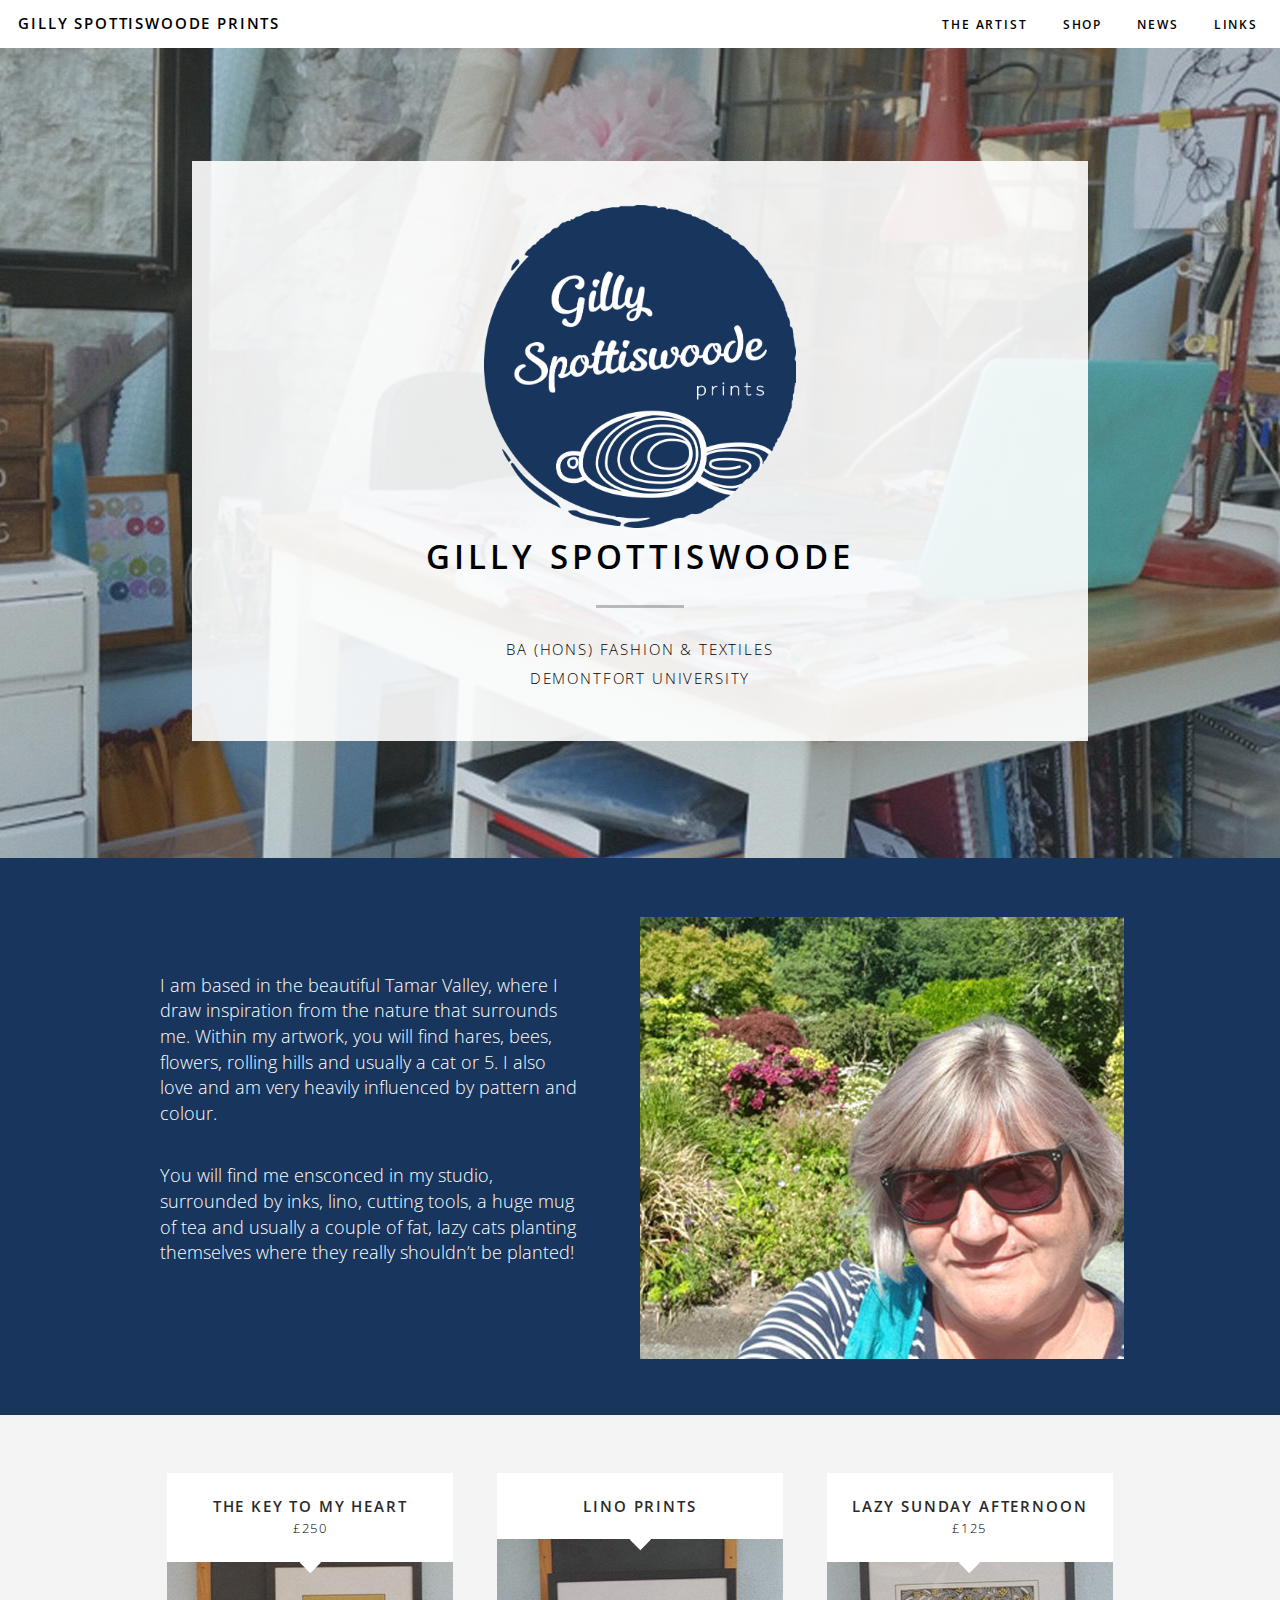
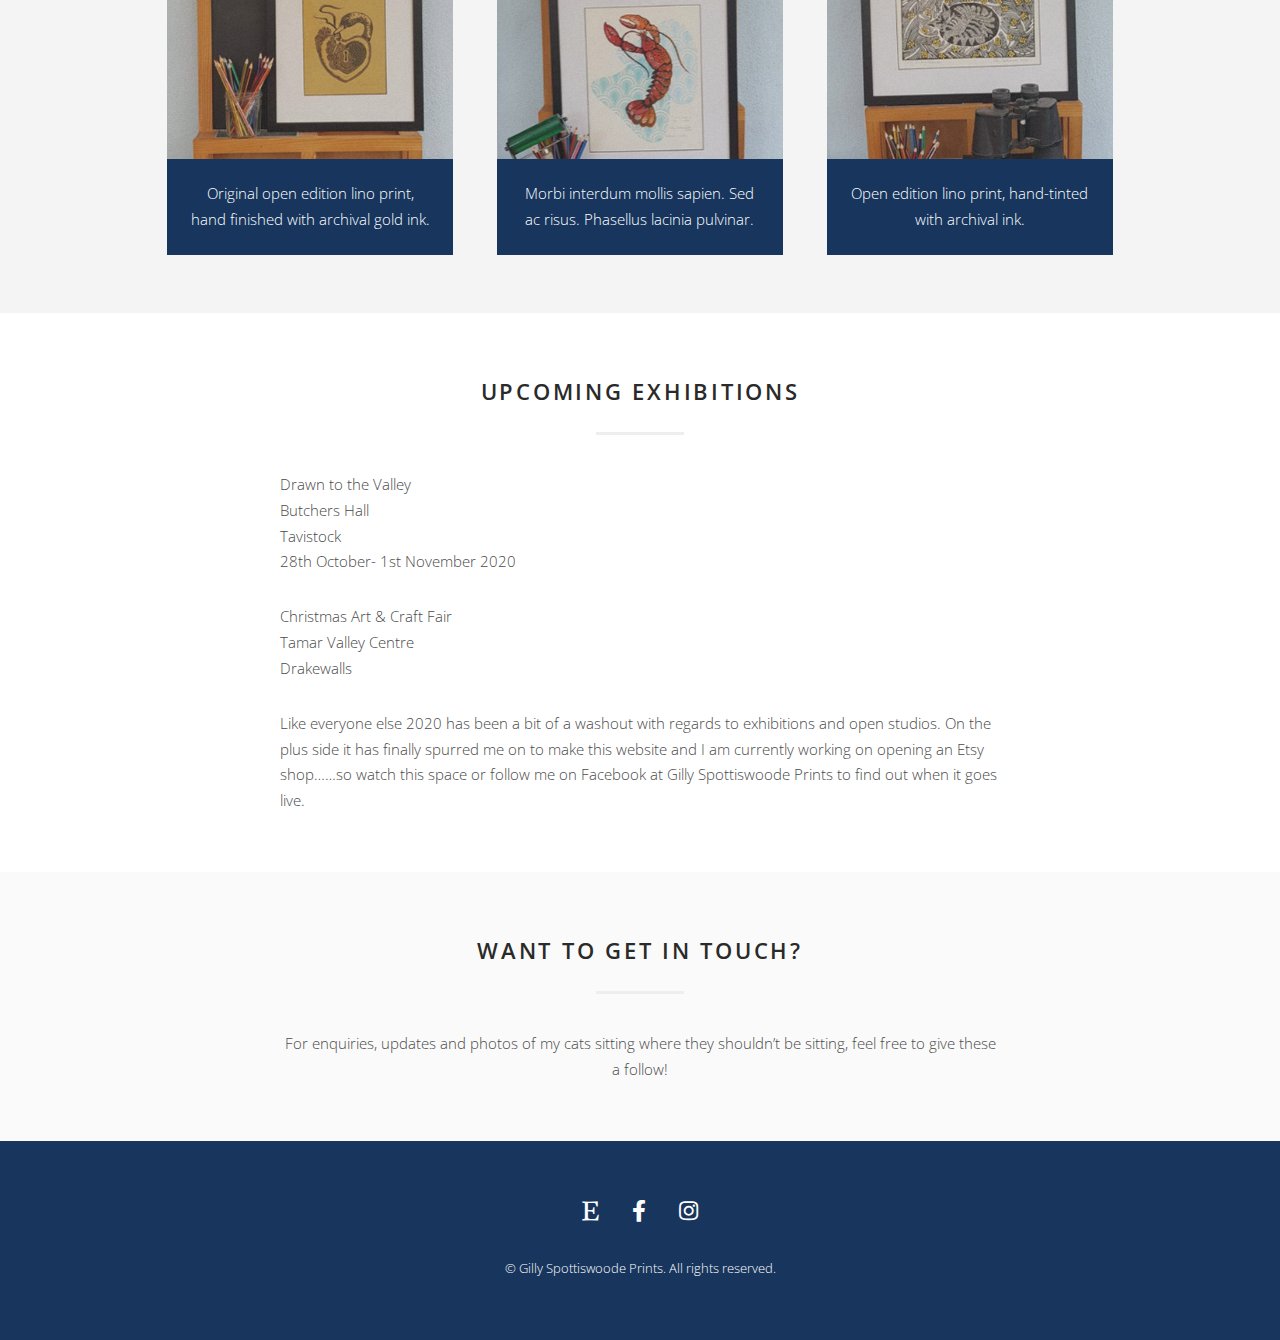
<file: index.html>
<!DOCTYPE HTML>
<html>
	<head>
		<title>Gilly Spottiswoode Prints</title>
		<meta charset="utf-8" />
		<meta name="viewport" content="width=device-width, initial-scale=1, user-scalable=no" />
		<link rel="stylesheet" href="assets/css/main.css" />
	</head>
	<body class="is-preload">
		<div id="page-wrapper">

			<!-- Header -->
				<header id="header">
					<h1><a href="index.html">Gilly Spottiswoode Prints</a></h1>
					<nav id="nav">
						<ul>
							<li><a href="#one">The Artist</a></li>
							<li><a href="#three">Shop</a></li>
							<li><a href="#two">News</a></li>
							<li><a href="#four">Links</a></li>
						</ul>
					</nav>
				</header>

			<!-- Banner -->
				<section id="banner">
					<div class="inner">
						<img src="images/logo.png" class="logo" alt="Gillian Spottiswoode Prints">
						<h2>Gilly Spottiswoode</h2>
						<p>BA (Hons) Fashion & Textiles<br>
                            DeMontfort University</p>
					</div>
				</section>

			<!-- One -->
				<section id="one" class="wrapper style1">
					<div class="container">
						<div class="inner">
							<!--<header class="major">
								<h2>Suspendisse mauris<br />
								fusce accumsan mollis eros</h2>
							</header>-->
<!--
================================================================================
EDIT HERE
================================================================================
-->
<p>I am based in the beautiful Tamar Valley, where I draw inspiration from the nature that surrounds me. Within my artwork, you will find hares, bees, flowers, rolling hills and usually a cat or 5. I also love and am very heavily influenced by pattern and colour.</p>

<p>You will find me ensconced in my studio, surrounded by inks, lino, cutting tools, a huge mug of tea and usually a couple of fat, lazy cats planting themselves where they really shouldn’t be planted!</p>
<!--
================================================================================
END OF EDIT
================================================================================
-->
						</div><span class="device"><img src="images/pic01.jpg" alt="" /></span>
					</div>
				</section>

			<!-- Three -->
				<section id="three" class="wrapper style3">
					<div class="container">
						<div class="row">
							<div class="col-4 col-12-narrow">
								<section class="image-feature">
									<a href="art-01.html">
										<header>
<!--
================================================================================
EDIT HERE (ARTWORK 1)
================================================================================
-->
<h3>The Key to my Heart</h3>
<p>£250</p>
<!--
================================================================================
END OF EDIT
================================================================================
-->
										</header>
										<span class="image fit"><img src="images/pic02.jpg" alt="" /></span>
										<footer>
<!--
================================================================================
EDIT HERE (ARTWORK 1 DESCRIPTION)
================================================================================
-->
<p>Original open edition lino print, hand finished with archival gold ink.</p>
<!--
================================================================================
END OF EDIT
================================================================================
-->
										</footer>
									</a>
								</section>
							</div>
							<div class="col-4 col-12-narrow">
								<section class="image-feature">
									<a href="art-02.html">
										<header>
<!--
================================================================================
EDIT HERE (ARTWORK 2)
================================================================================
-->
<h3>Lino Prints</h3>
<p></p>
<!--
================================================================================
END OF EDIT
================================================================================
-->
										</header>
										<span class="image fit"><img src="images/pic03.jpg" alt="" /></span>
										<footer>
<!--
================================================================================
EDIT HERE (ARTWORK 2 DESCRIPTION)
================================================================================
-->
<p>Morbi interdum mollis sapien. Sed ac risus. Phasellus lacinia pulvinar.</p>
<!--
================================================================================
END OF EDIT
================================================================================
-->
										</footer>
									</a>
								</section>
							</div>
							<div class="col-4 col-12-narrow">
								<section class="image-feature">
									<a href="art-03.html">
										<header>
<!--
================================================================================
EDIT HERE (ARTWORK 3)
================================================================================
-->
<h3>Lazy Sunday Afternoon</h3>
<p>£125</p>
<!--
================================================================================
END OF EDIT
================================================================================
-->
										</header>
										<span class="image fit"><img src="images/pic04.jpg" alt="" /></span>
										<footer>
<!--
================================================================================
EDIT HERE (ARTWORK 3 DESCRIPTION)
================================================================================
-->
<p>Open edition lino print, hand-tinted with archival ink.</p>
<!--
================================================================================
END OF EDIT
================================================================================
-->
										</footer>
									</a>
								</section>
							</div>
						</div>
					</div>
				</section>
	
			<!-- Two -->
			<section id="two" class="wrapper style2">
				<div class="container">
					<div class="container medium">
						<header class="major special"><h2>Upcoming Exhibitions</h2></header>
<!--
================================================================================
EDIT HERE (UPCOMING EXHIBITIONS)
================================================================================
-->
<p>Drawn to the Valley<br>
Butchers Hall<br>
Tavistock<br>
28th October- 1st November 2020</p>
						
<p>Christmas Art & Craft Fair<br>
Tamar Valley Centre<br>							
Drakewalls</p>

<p>Like everyone else 2020 has been a bit of a washout with regards to exhibitions and open studios. On the plus side it has finally spurred me on to make this website and I am currently working on opening an Etsy shop……so watch this space or follow me on Facebook at Gilly Spottiswoode Prints to find out when it goes live.</p>
<!--
================================================================================
END OF EDIT
================================================================================
-->
					</div>
				</div>
			</section>

			<!-- Four -->
				<section id="four" class="wrapper style4 special">
					<div class="container medium">
						<header class="major">
							<h2>Want to get in touch?</h2>
						</header>
						<!--
						<form method="post" action="#">
							<div class="row gtr-uniform gtr-50">
								<div class="col-6 col-12-mobilep"><input type="text" name="name" id="name" placeholder="Name" /></div>
								<div class="col-6 col-12-mobilep"><input type="email" name="email" id="email" placeholder="Email" /></div>
								<div class="col-12"><textarea name="message" id="message" placeholder="Message" rows="8"></textarea></div>
								<div class="col-12">
									<ul class="actions special">
										<li><input type="submit" value="Send Message" /></li>
									</ul>
								</div>
							</div>
						</form>
						-->
						<p>For enquiries, updates and photos of my cats sitting where they shouldn’t be sitting, feel free to give these a follow!</p>
					</div>
				</section>

			<!-- Footer -->
				<footer id="footer">
					<ul class="icons">
						<li><a href="https://www.etsy.com/shop/GillySpottiswoode" class="icon brands fa-etsy"><span class="label">Etsy</span></a></li>
						<li><a href="https://www.facebook.com/gillyspotprints/" class="icon brands fa-facebook-f"><span class="label">Facebook</span></a></li>
						<li><a href="https://www.instagram.com/gillyspottiswoodeprints/" class="icon brands fa-instagram"><span class="label">Instagram</span></a></li>
					</ul>
					<div class="copyright">
						&copy; Gilly Spottiswoode Prints. All rights reserved.
					</div>
				</footer>

		</div>

		<!-- Scripts -->
			<script src="assets/js/jquery.min.js"></script>
			<script src="assets/js/jquery.dropotron.min.js"></script>
			<script src="assets/js/browser.min.js"></script>
			<script src="assets/js/breakpoints.min.js"></script>
			<script src="assets/js/util.js"></script>
			<script src="assets/js/main.js"></script>

	</body>
</html>
</file>
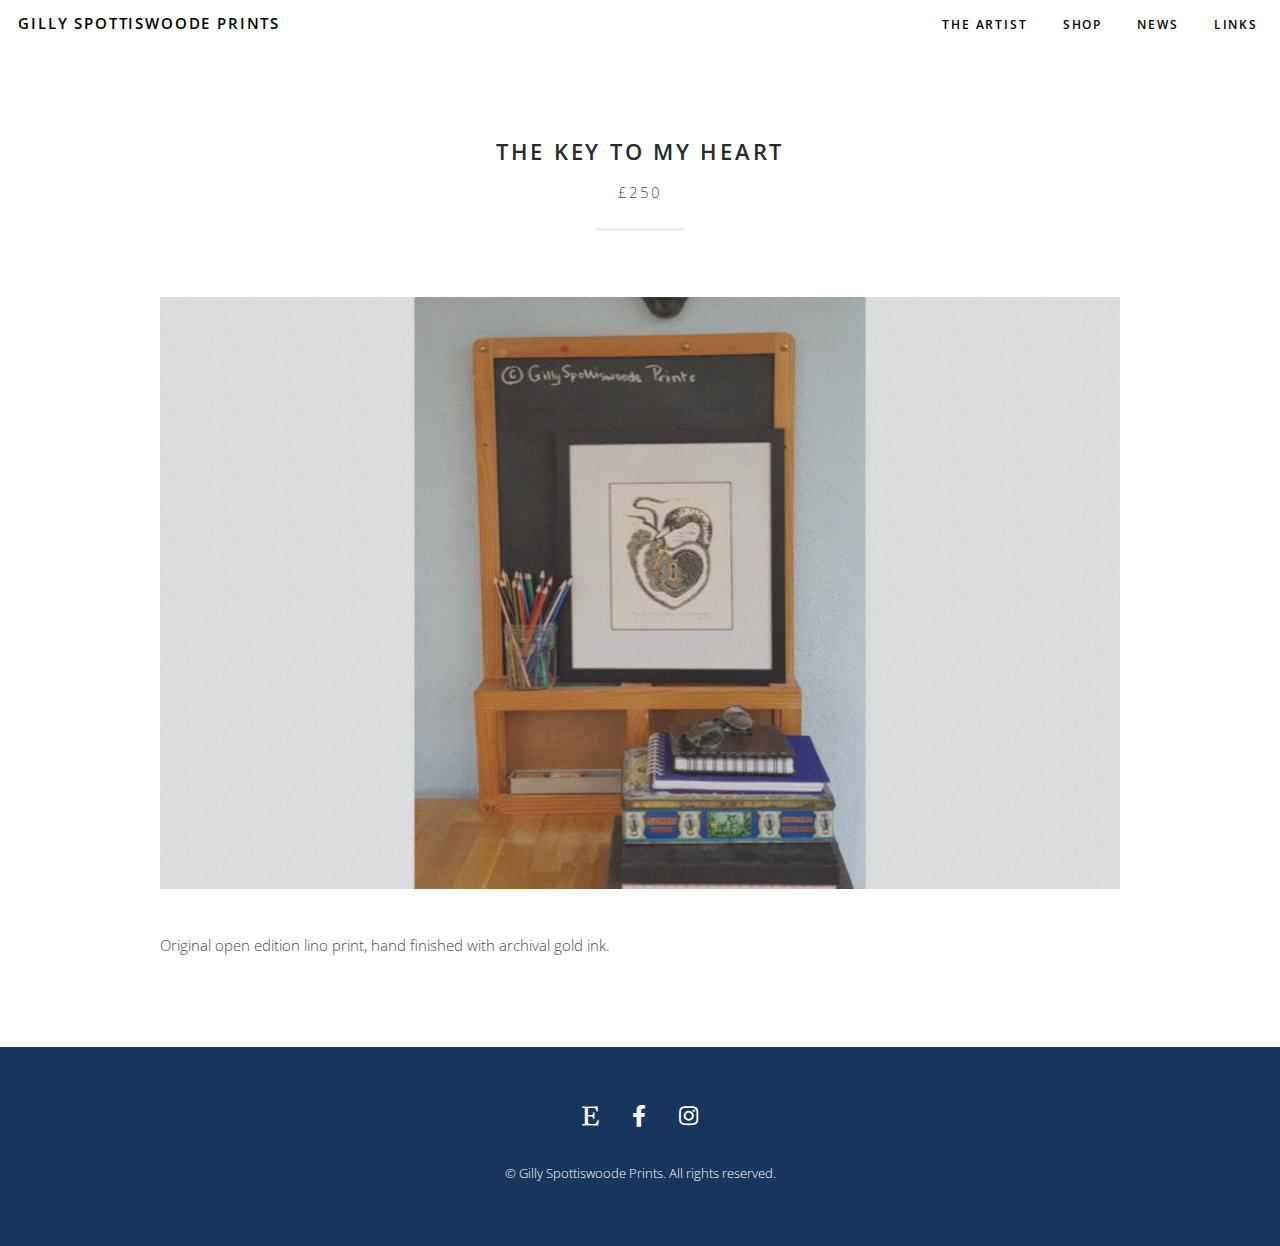
<file: art-01.html>
<!DOCTYPE HTML>
<html>
	<head>
		<title>Gilly Spottiswoode Prints</title>
		<meta charset="utf-8" />
		<meta name="viewport" content="width=device-width, initial-scale=1, user-scalable=no" />
		<link rel="stylesheet" href="assets/css/main.css" />
	</head>
	<body class="is-preload">
		<div id="page-wrapper">

			<!-- Header -->
				<header id="header">
					<h1><a href="index.html">Gilly Spottiswoode Prints</a></h1>
					<nav id="nav">
						<ul>
							<li><a href="./index.html#one">The Artist</a></li>
							<li><a href="./index.html#three">Shop</a></li>
							<li><a href="./index.html#two">News</a></li>
							<li><a href="./index.html#four">Links</a></li>
						</ul>
					</nav>
				</header>

			<!-- Main-->
				<div class="wrapper style2">
					<section id="main" class="container">
						<header class="major">
							<h2>The Key to My Heart</h2>
							<p>£250</p>
						</header>

						<!-- Content -->
							<section id="content">
								<a href="#" class="image fit"><img src="images/pic07.jpg" alt="" /></a>
								<h3></h3>
								<p>Original open edition lino print, hand finished with archival gold ink.</p>
							</section>

					</section>
				</div>

			<!-- Footer -->
			<footer id="footer">
				<ul class="icons">
					<li><a href="https://www.etsy.com/shop/GillySpottiswoode" class="icon brands fa-etsy"><span class="label">Facebook</span></a></li>
					<li><a href="https://www.facebook.com/gillyspotprints/" class="icon brands fa-facebook-f"><span class="label">Github</span></a></li>
					<li><a href="https://www.instagram.com/gillyspottiswoodeprints/" class="icon brands fa-instagram"><span class="label">LinkedIn</span></a></li>
				</ul>
				<div class="copyright">
					&copy; Gilly Spottiswoode Prints. All rights reserved.
				</div>
			</footer>
		</div>

		<!-- Scripts -->
			<script src="assets/js/jquery.min.js"></script>
			<script src="assets/js/jquery.dropotron.min.js"></script>
			<script src="assets/js/browser.min.js"></script>
			<script src="assets/js/breakpoints.min.js"></script>
			<script src="assets/js/util.js"></script>
			<script src="assets/js/main.js"></script>

	</body>
</html>
</file>
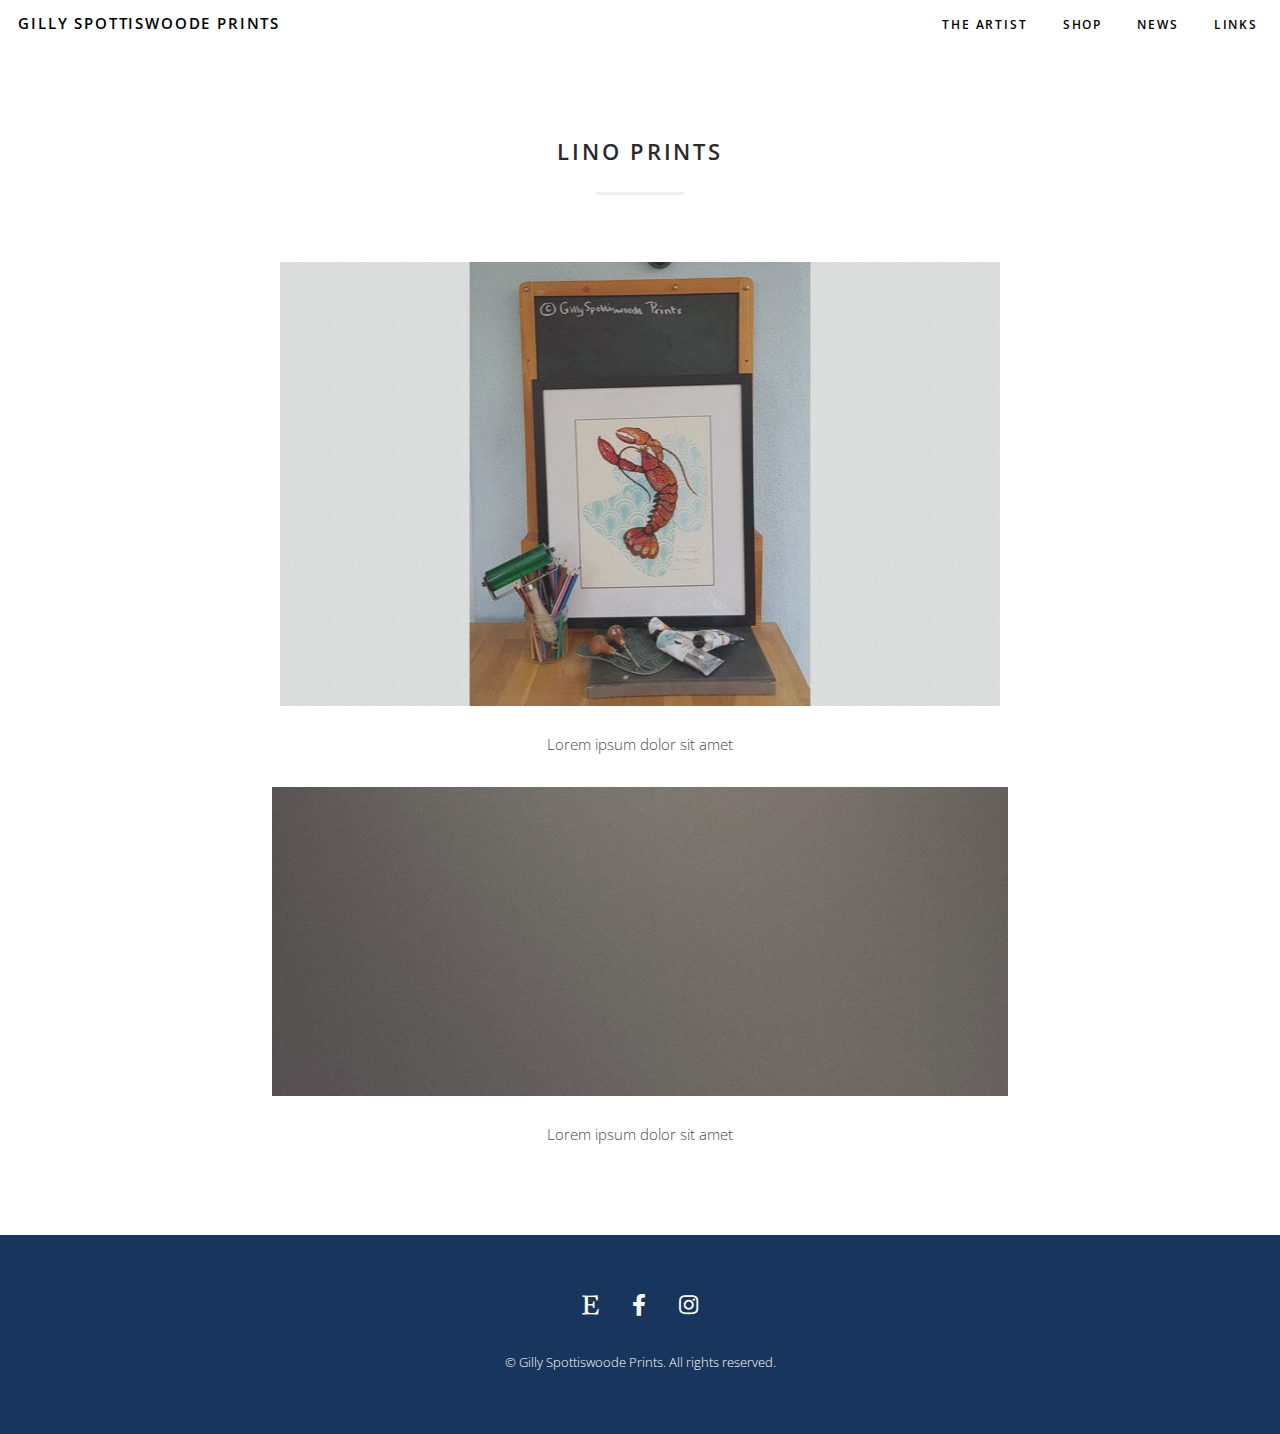
<file: art-02.html>
<!DOCTYPE HTML>
<html>
	<head>
		<title>Gilly Spottiswoode Prints</title>
		<meta charset="utf-8" />
		<meta name="viewport" content="width=device-width, initial-scale=1, user-scalable=no" />
		<link rel="stylesheet" href="assets/css/main.css" />
	</head>
	<body class="is-preload">
		<div id="page-wrapper">

			<!-- Header -->
				<header id="header">
					<h1><a href="index.html">Gilly Spottiswoode Prints</a></h1>
					<nav id="nav">
						<ul>
							<li><a href="./index.html#one">The Artist</a></li>
							<li><a href="./index.html#three">Shop</a></li>
							<li><a href="./index.html#two">News</a></li>
							<li><a href="./index.html#four">Links</a></li>
						</ul>
					</nav>
				</header>

			<!-- Main-->
				<div class="wrapper style2">
					<section id="main" class="container">
						<header class="major">
							<h2>Lino Prints</h2>
						</header>

						<!-- Content -->
							<section id="content" class="ctrtxt">
								<a href="#" class="image"><img src="images/pic08.jpg" alt="" /></a>
								<h3></h3>
								<p>Lorem ipsum dolor sit amet</p>

								<a href="#" class="image"><img src="images/pic05.jpg" alt="" /></a>
								<h3></h3>
								<p>Lorem ipsum dolor sit amet</p>
							</section>

					</section>
				</div>

			<!-- Footer -->
			<footer id="footer">
				<ul class="icons">
					<li><a href="https://www.etsy.com/shop/GillySpottiswoode" class="icon brands fa-etsy"><span class="label">Facebook</span></a></li>
					<li><a href="https://www.facebook.com/gillyspotprints/" class="icon brands fa-facebook-f"><span class="label">Github</span></a></li>
					<li><a href="https://www.instagram.com/gillyspottiswoodeprints/" class="icon brands fa-instagram"><span class="label">LinkedIn</span></a></li>
				</ul>
				<div class="copyright">
					&copy; Gilly Spottiswoode Prints. All rights reserved.
				</div>
			</footer>
		</div>

		<!-- Scripts -->
			<script src="assets/js/jquery.min.js"></script>
			<script src="assets/js/jquery.dropotron.min.js"></script>
			<script src="assets/js/browser.min.js"></script>
			<script src="assets/js/breakpoints.min.js"></script>
			<script src="assets/js/util.js"></script>
			<script src="assets/js/main.js"></script>

	</body>
</html>
</file>
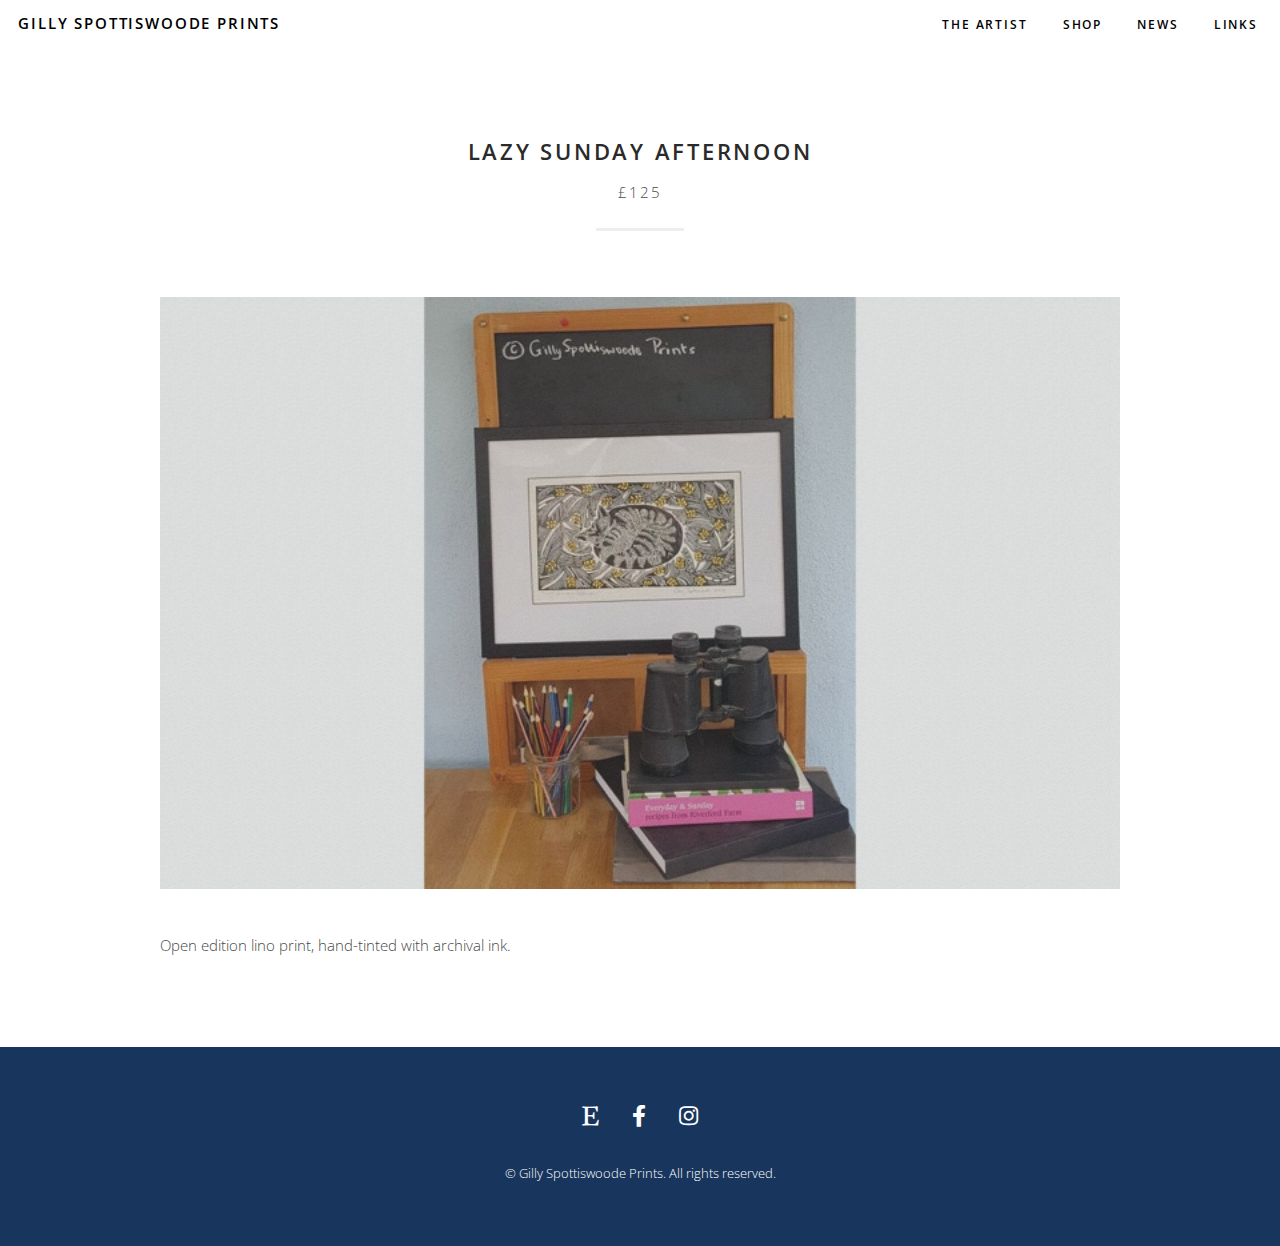
<file: art-03.html>
<!DOCTYPE HTML>
<html>
	<head>
		<title>Gilly Spottiswoode Prints</title>
		<meta charset="utf-8" />
		<meta name="viewport" content="width=device-width, initial-scale=1, user-scalable=no" />
		<link rel="stylesheet" href="assets/css/main.css" />
	</head>
	<body class="is-preload">
		<div id="page-wrapper">

			<!-- Header -->
				<header id="header">
					<h1><a href="index.html">Gilly Spottiswoode Prints</a></h1>
					<nav id="nav">
						<ul>
							<li><a href="./index.html#one">The Artist</a></li>
							<li><a href="./index.html#three">Shop</a></li>
							<li><a href="./index.html#two">News</a></li>
							<li><a href="./index.html#four">Links</a></li>
						</ul>
					</nav>
				</header>

			<!-- Main-->
				<div class="wrapper style2">
					<section id="main" class="container">
						<header class="major">
							<h2>Lazy Sunday Afternoon</h2>
							<p>£125</p>
						</header>

						<!-- Content -->
							<section id="content">
								<a href="#" class="image fit"><img src="images/pic06.jpg" alt="" /></a>
								<h3></h3>
								<p>Open edition lino print, hand-tinted with archival ink.</p>
							</section>

					</section>
				</div>

			<!-- Footer -->
			<footer id="footer">
				<ul class="icons">
					<li><a href="https://www.etsy.com/shop/GillySpottiswoode" class="icon brands fa-etsy"><span class="label">Facebook</span></a></li>
					<li><a href="https://www.facebook.com/gillyspotprints/" class="icon brands fa-facebook-f"><span class="label">Github</span></a></li>
					<li><a href="https://www.instagram.com/gillyspottiswoodeprints/" class="icon brands fa-instagram"><span class="label">LinkedIn</span></a></li>
				</ul>
				<div class="copyright">
					&copy; Gilly Spottiswoode Prints. All rights reserved.
				</div>
			</footer>
		</div>

		<!-- Scripts -->
			<script src="assets/js/jquery.min.js"></script>
			<script src="assets/js/jquery.dropotron.min.js"></script>
			<script src="assets/js/browser.min.js"></script>
			<script src="assets/js/breakpoints.min.js"></script>
			<script src="assets/js/util.js"></script>
			<script src="assets/js/main.js"></script>

	</body>
</html>
</file>
<file: assets/css/main.css>
@import url(fontawesome-all.min.css);
@import url("https://fonts.googleapis.com/css?family=Open+Sans:300,600,300italic,600italic");

html, body, div, span, applet, object,
iframe, h1, h2, h3, h4, h5, h6, p, blockquote,
pre, a, abbr, acronym, address, big, cite,
code, del, dfn, em, img, ins, kbd, q, s, samp,
small, strike, strong, sub, sup, tt, var, b,
u, i, center, dl, dt, dd, ol, ul, li, fieldset,
form, label, legend, table, caption, tbody,
tfoot, thead, tr, th, td, article, aside,
canvas, details, embed, figure, figcaption,
footer, header, hgroup, menu, nav, output, ruby,
section, summary, time, mark, audio, video {
	margin: 0;
	padding: 0;
	border: 0;
	font-size: 100%;
	font: inherit;
	vertical-align: baseline;}

article, aside, details, figcaption, figure,
footer, header, hgroup, menu, nav, section {
	display: block;}

body {
	line-height: 1;
}

ol, ul {
	list-style: none;
}

blockquote, q {
	quotes: none;
}

	blockquote:before, blockquote:after, q:before, q:after {
		content: '';
		content: none;
	}

table {
	border-collapse: collapse;
	border-spacing: 0;
}

body {
	-webkit-text-size-adjust: none;
}

mark {
	background-color: transparent;
	color: inherit;
}

input::-moz-focus-inner {
	border: 0;
	padding: 0;
}

input, select, textarea {
	-moz-appearance: none;
	-webkit-appearance: none;
	-ms-appearance: none;
	appearance: none;
}

/* Basic */

	html {
		box-sizing: border-box;
	}

	*, *:before, *:after {
		box-sizing: inherit;
	}

	body {
		background: #fff;
	}

		body.is-preload *, body.is-preload *:before, body.is-preload *:after {
			-moz-animation: none !important;
			-webkit-animation: none !important;
			-ms-animation: none !important;
			animation: none !important;
			-moz-transition: none !important;
			-webkit-transition: none !important;
			-ms-transition: none !important;
			transition: none !important;
		}

	body, input, select, textarea {
		color: #4a4a4a;
		font-family: "Open Sans", sans-serif;
		font-size: 13pt;
		font-weight: 300;
		line-height: 1.75em;
	}

	a {
		color: #000;
		text-decoration: underline;
	}

		a:hover {
			text-decoration: none;
		}

	strong, b {
		color: #2a2a2a;
		font-weight: 600;
	}

	em, i {
		font-style: italic;
	}

	p {
		margin: 0 0 2em 0;
	}

	h1, h2, h3, h4, h5, h6 {
		color: #2a2a2a;
		font-weight: 600;
		letter-spacing: 0.125em;
		line-height: 1em;
		margin: 0 0 1em 0;
		text-transform: uppercase;
	}

		h1 a, h2 a, h3 a, h4 a, h5 a, h6 a {
			color: inherit;
			text-decoration: none;
		}

	h2 {
		font-size: 1.5em;
		line-height: 1.75em;
	}

	h3 {
		font-size: 1.25em;
		line-height: 1.5em;
	}

	h4 {
		font-size: 1.1em;
		line-height: 1.5em;
	}

	h5 {
		font-size: 0.9em;
		line-height: 1.5em;
	}

	h6 {
		font-size: 0.7em;
		line-height: 1.5em;
	}

	sub {
		font-size: 0.8em;
		position: relative;
		top: 0.5em;
	}

	sup {
		font-size: 0.8em;
		position: relative;
		top: -0.5em;
	}

	hr {
		border: 0;
		border-bottom: solid 3px #eee;
		margin: 3em 0;
	}

		hr.major {
			margin: 5em 0;
		}

	blockquote {
		border-left: solid 8px #eee;
		font-style: italic;
		margin: 0 0 2em 0;
		padding: 0.5em 0 0.5em 2em;
	}

	pre {
		-webkit-overflow-scrolling: touch;
		background: rgba(144, 144, 144, 0.05);
		font-family: "Courier New", monospace;
		font-size: 0.9em;
		line-height: 1.5em;
		margin: 0 0 2em 0;
		overflow-x: auto;
		padding: 1em 1.5em;
	}

	code {
		background: rgba(144, 144, 144, 0.05);
		font-family: "Courier New", monospace;
		font-size: 0.9em;
		margin: 0 0.25em;
		padding: 0.25em 0.65em;
	}

	.align-left {
		text-align: left;
	}

	.align-center {
		text-align: center;
	}

	.align-right {
		text-align: right;
	}

	.logo {
		width: 30%;
	}
	.ctrtxt {text-align: center;}
	/* Row */

	.row {
		display: flex;
		flex-wrap: wrap;
		box-sizing: border-box;
		align-items: stretch;
	}

		.row > * {
			box-sizing: border-box;
		}

		.row.gtr-uniform > * > :last-child {
			margin-bottom: 0;
		}

		.row.aln-left {
			justify-content: flex-start;
		}

		.row.aln-center {
			justify-content: center;
		}

		.row.aln-right {
			justify-content: flex-end;
		}

		.row.aln-top {
			align-items: flex-start;
		}

		.row.aln-middle {
			align-items: center;
		}

		.row.aln-bottom {
			align-items: flex-end;
		}

		.row > .imp {
			order: -1;
		}

		.row > .col-1 {
			width: 8.33333%;
		}

		.row > .off-1 {
			margin-left: 8.33333%;
		}

		.row > .col-2 {
			width: 16.66667%;
		}

		.row > .off-2 {
			margin-left: 16.66667%;
		}

		.row > .col-3 {
			width: 25%;
		}

		.row > .off-3 {
			margin-left: 25%;
		}

		.row > .col-4 {
			width: 33.33333%;
		}

		.row > .off-4 {
			margin-left: 33.33333%;
		}

		.row > .col-5 {
			width: 41.66667%;
		}

		.row > .off-5 {
			margin-left: 41.66667%;
		}

		.row > .col-6 {
			width: 50%;
		}

		.row > .off-6 {
			margin-left: 50%;
		}

		.row > .col-7 {
			width: 58.33333%;
		}

		.row > .off-7 {
			margin-left: 58.33333%;
		}

		.row > .col-8 {
			width: 66.66667%;
		}

		.row > .off-8 {
			margin-left: 66.66667%;
		}

		.row > .col-9 {
			width: 75%;
		}

		.row > .off-9 {
			margin-left: 75%;
		}

		.row > .col-10 {
			width: 83.33333%;
		}

		.row > .off-10 {
			margin-left: 83.33333%;
		}

		.row > .col-11 {
			width: 91.66667%;
		}

		.row > .off-11 {
			margin-left: 91.66667%;
		}

		.row > .col-12 {
			width: 100%;
		}

		.row > .off-12 {
			margin-left: 100%;
		}

		.row.gtr-0 {
			margin-top: 0;
			margin-left: 0em;
		}

			.row.gtr-0 > * {
				padding: 0 0 0 0em;
			}

			.row.gtr-0.gtr-uniform {
				margin-top: 0em;
			}

				.row.gtr-0.gtr-uniform > * {
					padding-top: 0em;
				}

		.row.gtr-25 {
			margin-top: 0;
			margin-left: -0.75em;
		}

			.row.gtr-25 > * {
				padding: 0 0 0 0.75em;
			}

			.row.gtr-25.gtr-uniform {
				margin-top: -0.75em;
			}

				.row.gtr-25.gtr-uniform > * {
					padding-top: 0.75em;
				}

		.row.gtr-50 {
			margin-top: 0;
			margin-left: -1.5em;
		}

			.row.gtr-50 > * {
				padding: 0 0 0 1.5em;
			}

			.row.gtr-50.gtr-uniform {
				margin-top: -1.5em;
			}

				.row.gtr-50.gtr-uniform > * {
					padding-top: 1.5em;
				}

		.row {
			margin-top: 0;
			margin-left: -3em;
		}

			.row > * {
				padding: 0 0 0 3em;
			}

			.row.gtr-uniform {
				margin-top: -3em;
			}

				.row.gtr-uniform > * {
					padding-top: 3em;
				}

		.row.gtr-150 {
			margin-top: 0;
			margin-left: -4.5em;
		}

			.row.gtr-150 > * {
				padding: 0 0 0 4.5em;
			}

			.row.gtr-150.gtr-uniform {
				margin-top: -4.5em;
			}

				.row.gtr-150.gtr-uniform > * {
					padding-top: 4.5em;
				}

		.row.gtr-200 {
			margin-top: 0;
			margin-left: -6em;
		}

			.row.gtr-200 > * {
				padding: 0 0 0 6em;
			}

			.row.gtr-200.gtr-uniform {
				margin-top: -6em;
			}

				.row.gtr-200.gtr-uniform > * {
					padding-top: 6em;
				}

		@media screen and (max-width: 1680px) {

			.row {
				display: flex;
				flex-wrap: wrap;
				box-sizing: border-box;
				align-items: stretch;
			}

				.row > * {
					box-sizing: border-box;
				}

				.row.gtr-uniform > * > :last-child {
					margin-bottom: 0;
				}

				.row.aln-left {
					justify-content: flex-start;
				}

				.row.aln-center {
					justify-content: center;
				}

				.row.aln-right {
					justify-content: flex-end;
				}

				.row.aln-top {
					align-items: flex-start;
				}

				.row.aln-middle {
					align-items: center;
				}

				.row.aln-bottom {
					align-items: flex-end;
				}

				.row > .imp-wide {
					order: -1;
				}

				.row > .col-1-wide {
					width: 8.33333%;
				}

				.row > .off-1-wide {
					margin-left: 8.33333%;
				}

				.row > .col-2-wide {
					width: 16.66667%;
				}

				.row > .off-2-wide {
					margin-left: 16.66667%;
				}

				.row > .col-3-wide {
					width: 25%;
				}

				.row > .off-3-wide {
					margin-left: 25%;
				}

				.row > .col-4-wide {
					width: 33.33333%;
				}

				.row > .off-4-wide {
					margin-left: 33.33333%;
				}

				.row > .col-5-wide {
					width: 41.66667%;
				}

				.row > .off-5-wide {
					margin-left: 41.66667%;
				}

				.row > .col-6-wide {
					width: 50%;
				}

				.row > .off-6-wide {
					margin-left: 50%;
				}

				.row > .col-7-wide {
					width: 58.33333%;
				}

				.row > .off-7-wide {
					margin-left: 58.33333%;
				}

				.row > .col-8-wide {
					width: 66.66667%;
				}

				.row > .off-8-wide {
					margin-left: 66.66667%;
				}

				.row > .col-9-wide {
					width: 75%;
				}

				.row > .off-9-wide {
					margin-left: 75%;
				}

				.row > .col-10-wide {
					width: 83.33333%;
				}

				.row > .off-10-wide {
					margin-left: 83.33333%;
				}

				.row > .col-11-wide {
					width: 91.66667%;
				}

				.row > .off-11-wide {
					margin-left: 91.66667%;
				}

				.row > .col-12-wide {
					width: 100%;
				}

				.row > .off-12-wide {
					margin-left: 100%;
				}

				.row.gtr-0 {
					margin-top: 0;
					margin-left: 0em;
				}

					.row.gtr-0 > * {
						padding: 0 0 0 0em;
					}

					.row.gtr-0.gtr-uniform {
						margin-top: 0em;
					}

						.row.gtr-0.gtr-uniform > * {
							padding-top: 0em;
						}

				.row.gtr-25 {
					margin-top: 0;
					margin-left: -0.75em;
				}

					.row.gtr-25 > * {
						padding: 0 0 0 0.75em;
					}

					.row.gtr-25.gtr-uniform {
						margin-top: -0.75em;
					}

						.row.gtr-25.gtr-uniform > * {
							padding-top: 0.75em;
						}

				.row.gtr-50 {
					margin-top: 0;
					margin-left: -1.5em;
				}

					.row.gtr-50 > * {
						padding: 0 0 0 1.5em;
					}

					.row.gtr-50.gtr-uniform {
						margin-top: -1.5em;
					}

						.row.gtr-50.gtr-uniform > * {
							padding-top: 1.5em;
						}

				.row {
					margin-top: 0;
					margin-left: -3em;
				}

					.row > * {
						padding: 0 0 0 3em;
					}

					.row.gtr-uniform {
						margin-top: -3em;
					}

						.row.gtr-uniform > * {
							padding-top: 3em;
						}

				.row.gtr-150 {
					margin-top: 0;
					margin-left: -4.5em;
				}

					.row.gtr-150 > * {
						padding: 0 0 0 4.5em;
					}

					.row.gtr-150.gtr-uniform {
						margin-top: -4.5em;
					}

						.row.gtr-150.gtr-uniform > * {
							padding-top: 4.5em;
						}

				.row.gtr-200 {
					margin-top: 0;
					margin-left: -6em;
				}

					.row.gtr-200 > * {
						padding: 0 0 0 6em;
					}

					.row.gtr-200.gtr-uniform {
						margin-top: -6em;
					}

						.row.gtr-200.gtr-uniform > * {
							padding-top: 6em;
						}

		}

		@media screen and (max-width: 1280px) {

			.logo {
				width: 40%;
			}

			.row {
				display: flex;
				flex-wrap: wrap;
				box-sizing: border-box;
				align-items: stretch;
			}

				.row > * {
					box-sizing: border-box;
				}

				.row.gtr-uniform > * > :last-child {
					margin-bottom: 0;
				}

				.row.aln-left {
					justify-content: flex-start;
				}

				.row.aln-center {
					justify-content: center;
				}

				.row.aln-right {
					justify-content: flex-end;
				}

				.row.aln-top {
					align-items: flex-start;
				}

				.row.aln-middle {
					align-items: center;
				}

				.row.aln-bottom {
					align-items: flex-end;
				}

				.row > .imp-normal {
					order: -1;
				}

				.row > .col-1-normal {
					width: 8.33333%;
				}

				.row > .off-1-normal {
					margin-left: 8.33333%;
				}

				.row > .col-2-normal {
					width: 16.66667%;
				}

				.row > .off-2-normal {
					margin-left: 16.66667%;
				}

				.row > .col-3-normal {
					width: 25%;
				}

				.row > .off-3-normal {
					margin-left: 25%;
				}

				.row > .col-4-normal {
					width: 33.33333%;
				}

				.row > .off-4-normal {
					margin-left: 33.33333%;
				}

				.row > .col-5-normal {
					width: 41.66667%;
				}

				.row > .off-5-normal {
					margin-left: 41.66667%;
				}

				.row > .col-6-normal {
					width: 50%;
				}

				.row > .off-6-normal {
					margin-left: 50%;
				}

				.row > .col-7-normal {
					width: 58.33333%;
				}

				.row > .off-7-normal {
					margin-left: 58.33333%;
				}

				.row > .col-8-normal {
					width: 66.66667%;
				}

				.row > .off-8-normal {
					margin-left: 66.66667%;
				}

				.row > .col-9-normal {
					width: 75%;
				}

				.row > .off-9-normal {
					margin-left: 75%;
				}

				.row > .col-10-normal {
					width: 83.33333%;
				}

				.row > .off-10-normal {
					margin-left: 83.33333%;
				}

				.row > .col-11-normal {
					width: 91.66667%;
				}

				.row > .off-11-normal {
					margin-left: 91.66667%;
				}

				.row > .col-12-normal {
					width: 100%;
				}

				.row > .off-12-normal {
					margin-left: 100%;
				}

				.row.gtr-0 {
					margin-top: 0;
					margin-left: 0em;
				}

					.row.gtr-0 > * {
						padding: 0 0 0 0em;
					}

					.row.gtr-0.gtr-uniform {
						margin-top: 0em;
					}

						.row.gtr-0.gtr-uniform > * {
							padding-top: 0em;
						}

				.row.gtr-25 {
					margin-top: 0;
					margin-left: -0.5em;
				}

					.row.gtr-25 > * {
						padding: 0 0 0 0.5em;
					}

					.row.gtr-25.gtr-uniform {
						margin-top: -0.5em;
					}

						.row.gtr-25.gtr-uniform > * {
							padding-top: 0.5em;
						}

				.row.gtr-50 {
					margin-top: 0;
					margin-left: -1em;
				}

					.row.gtr-50 > * {
						padding: 0 0 0 1em;
					}

					.row.gtr-50.gtr-uniform {
						margin-top: -1em;
					}

						.row.gtr-50.gtr-uniform > * {
							padding-top: 1em;
						}

				.row {
					margin-top: 0;
					margin-left: -2em;
				}

					.row > * {
						padding: 0 0 0 2em;
					}

					.row.gtr-uniform {
						margin-top: -2em;
					}

						.row.gtr-uniform > * {
							padding-top: 2em;
						}

				.row.gtr-150 {
					margin-top: 0;
					margin-left: -3em;
				}

					.row.gtr-150 > * {
						padding: 0 0 0 3em;
					}

					.row.gtr-150.gtr-uniform {
						margin-top: -3em;
					}

						.row.gtr-150.gtr-uniform > * {
							padding-top: 3em;
						}

				.row.gtr-200 {
					margin-top: 0;
					margin-left: -4em;
				}

					.row.gtr-200 > * {
						padding: 0 0 0 4em;
					}

					.row.gtr-200.gtr-uniform {
						margin-top: -4em;
					}

						.row.gtr-200.gtr-uniform > * {
							padding-top: 4em;
						}

		}

		@media screen and (max-width: 980px) {

			.logo {
				width: 70%;
			}

			.row {
				display: flex;
				flex-wrap: wrap;
				box-sizing: border-box;
				align-items: stretch;
			}

				.row > * {
					box-sizing: border-box;
				}

				.row.gtr-uniform > * > :last-child {
					margin-bottom: 0;
				}

				.row.aln-left {
					justify-content: flex-start;
				}

				.row.aln-center {
					justify-content: center;
				}

				.row.aln-right {
					justify-content: flex-end;
				}

				.row.aln-top {
					align-items: flex-start;
				}

				.row.aln-middle {
					align-items: center;
				}

				.row.aln-bottom {
					align-items: flex-end;
				}

				.row > .imp-narrow {
					order: -1;
				}

				.row > .col-1-narrow {
					width: 8.33333%;
				}

				.row > .off-1-narrow {
					margin-left: 8.33333%;
				}

				.row > .col-2-narrow {
					width: 16.66667%;
				}

				.row > .off-2-narrow {
					margin-left: 16.66667%;
				}

				.row > .col-3-narrow {
					width: 25%;
				}

				.row > .off-3-narrow {
					margin-left: 25%;
				}

				.row > .col-4-narrow {
					width: 33.33333%;
				}

				.row > .off-4-narrow {
					margin-left: 33.33333%;
				}

				.row > .col-5-narrow {
					width: 41.66667%;
				}

				.row > .off-5-narrow {
					margin-left: 41.66667%;
				}

				.row > .col-6-narrow {
					width: 50%;
				}

				.row > .off-6-narrow {
					margin-left: 50%;
				}

				.row > .col-7-narrow {
					width: 58.33333%;
				}

				.row > .off-7-narrow {
					margin-left: 58.33333%;
				}

				.row > .col-8-narrow {
					width: 66.66667%;
				}

				.row > .off-8-narrow {
					margin-left: 66.66667%;
				}

				.row > .col-9-narrow {
					width: 75%;
				}

				.row > .off-9-narrow {
					margin-left: 75%;
				}

				.row > .col-10-narrow {
					width: 83.33333%;
				}

				.row > .off-10-narrow {
					margin-left: 83.33333%;
				}

				.row > .col-11-narrow {
					width: 91.66667%;
				}

				.row > .off-11-narrow {
					margin-left: 91.66667%;
				}

				.row > .col-12-narrow {
					width: 100%;
				}

				.row > .off-12-narrow {
					margin-left: 100%;
				}

				.row.gtr-0 {
					margin-top: 0;
					margin-left: 0em;
				}

					.row.gtr-0 > * {
						padding: 0 0 0 0em;
					}

					.row.gtr-0.gtr-uniform {
						margin-top: 0em;
					}

						.row.gtr-0.gtr-uniform > * {
							padding-top: 0em;
						}

				.row.gtr-25 {
					margin-top: 0;
					margin-left: -0.5em;
				}

					.row.gtr-25 > * {
						padding: 0 0 0 0.5em;
					}

					.row.gtr-25.gtr-uniform {
						margin-top: -0.5em;
					}

						.row.gtr-25.gtr-uniform > * {
							padding-top: 0.5em;
						}

				.row.gtr-50 {
					margin-top: 0;
					margin-left: -1em;
				}

					.row.gtr-50 > * {
						padding: 0 0 0 1em;
					}

					.row.gtr-50.gtr-uniform {
						margin-top: -1em;
					}

						.row.gtr-50.gtr-uniform > * {
							padding-top: 1em;
						}

				.row {
					margin-top: 0;
					margin-left: -2em;
				}

					.row > * {
						padding: 0 0 0 2em;
					}

					.row.gtr-uniform {
						margin-top: -2em;
					}

						.row.gtr-uniform > * {
							padding-top: 2em;
						}

				.row.gtr-150 {
					margin-top: 0;
					margin-left: -3em;
				}

					.row.gtr-150 > * {
						padding: 0 0 0 3em;
					}

					.row.gtr-150.gtr-uniform {
						margin-top: -3em;
					}

						.row.gtr-150.gtr-uniform > * {
							padding-top: 3em;
						}

				.row.gtr-200 {
					margin-top: 0;
					margin-left: -4em;
				}

					.row.gtr-200 > * {
						padding: 0 0 0 4em;
					}

					.row.gtr-200.gtr-uniform {
						margin-top: -4em;
					}

						.row.gtr-200.gtr-uniform > * {
							padding-top: 4em;
						}

		}

		@media screen and (max-width: 736px) {

			.device {
				text-align: center;
				padding-bottom: 2rem;
			}
			.device img {
				width: 90%;
			}
			.row {
				display: flex;
				flex-wrap: wrap;
				box-sizing: border-box;
				align-items: stretch;
			}

				.row > * {
					box-sizing: border-box;
				}

				.row.gtr-uniform > * > :last-child {
					margin-bottom: 0;
				}

				.row.aln-left {
					justify-content: flex-start;
				}

				.row.aln-center {
					justify-content: center;
				}

				.row.aln-right {
					justify-content: flex-end;
				}

				.row.aln-top {
					align-items: flex-start;
				}

				.row.aln-middle {
					align-items: center;
				}

				.row.aln-bottom {
					align-items: flex-end;
				}

				.row > .imp-mobile {
					order: -1;
				}

				.row > .col-1-mobile {
					width: 8.33333%;
				}

				.row > .off-1-mobile {
					margin-left: 8.33333%;
				}

				.row > .col-2-mobile {
					width: 16.66667%;
				}

				.row > .off-2-mobile {
					margin-left: 16.66667%;
				}

				.row > .col-3-mobile {
					width: 25%;
				}

				.row > .off-3-mobile {
					margin-left: 25%;
				}

				.row > .col-4-mobile {
					width: 33.33333%;
				}

				.row > .off-4-mobile {
					margin-left: 33.33333%;
				}

				.row > .col-5-mobile {
					width: 41.66667%;
				}

				.row > .off-5-mobile {
					margin-left: 41.66667%;
				}

				.row > .col-6-mobile {
					width: 50%;
				}

				.row > .off-6-mobile {
					margin-left: 50%;
				}

				.row > .col-7-mobile {
					width: 58.33333%;
				}

				.row > .off-7-mobile {
					margin-left: 58.33333%;
				}

				.row > .col-8-mobile {
					width: 66.66667%;
				}

				.row > .off-8-mobile {
					margin-left: 66.66667%;
				}

				.row > .col-9-mobile {
					width: 75%;
				}

				.row > .off-9-mobile {
					margin-left: 75%;
				}

				.row > .col-10-mobile {
					width: 83.33333%;
				}

				.row > .off-10-mobile {
					margin-left: 83.33333%;
				}

				.row > .col-11-mobile {
					width: 91.66667%;
				}

				.row > .off-11-mobile {
					margin-left: 91.66667%;
				}

				.row > .col-12-mobile {
					width: 100%;
				}

				.row > .off-12-mobile {
					margin-left: 100%;
				}

				.row.gtr-0 {
					margin-top: 0;
					margin-left: 0em;
				}

					.row.gtr-0 > * {
						padding: 0 0 0 0em;
					}

					.row.gtr-0.gtr-uniform {
						margin-top: 0em;
					}

						.row.gtr-0.gtr-uniform > * {
							padding-top: 0em;
						}

				.row.gtr-25 {
					margin-top: 0;
					margin-left: -0.5em;
				}

					.row.gtr-25 > * {
						padding: 0 0 0 0.5em;
					}

					.row.gtr-25.gtr-uniform {
						margin-top: -0.5em;
					}

						.row.gtr-25.gtr-uniform > * {
							padding-top: 0.5em;
						}

				.row.gtr-50 {
					margin-top: 0;
					margin-left: -1em;
				}

					.row.gtr-50 > * {
						padding: 0 0 0 1em;
					}

					.row.gtr-50.gtr-uniform {
						margin-top: -1em;
					}

						.row.gtr-50.gtr-uniform > * {
							padding-top: 1em;
						}

				.row {
					margin-top: 0;
					margin-left: -2em;
				}

					.row > * {
						padding: 0 0 0 2em;
					}

					.row.gtr-uniform {
						margin-top: -2em;
					}

						.row.gtr-uniform > * {
							padding-top: 2em;
						}

				.row.gtr-150 {
					margin-top: 0;
					margin-left: -3em;
				}

					.row.gtr-150 > * {
						padding: 0 0 0 3em;
					}

					.row.gtr-150.gtr-uniform {
						margin-top: -3em;
					}

						.row.gtr-150.gtr-uniform > * {
							padding-top: 3em;
						}

				.row.gtr-200 {
					margin-top: 0;
					margin-left: -4em;
				}

					.row.gtr-200 > * {
						padding: 0 0 0 4em;
					}

					.row.gtr-200.gtr-uniform {
						margin-top: -4em;
					}

						.row.gtr-200.gtr-uniform > * {
							padding-top: 4em;
						}

		}

		@media screen and (max-width: 480px) {

			.row {
				display: flex;
				flex-wrap: wrap;
				box-sizing: border-box;
				align-items: stretch;
			}

				.row > * {
					box-sizing: border-box;
				}

				.row.gtr-uniform > * > :last-child {
					margin-bottom: 0;
				}

				.row.aln-left {
					justify-content: flex-start;
				}

				.row.aln-center {
					justify-content: center;
				}

				.row.aln-right {
					justify-content: flex-end;
				}

				.row.aln-top {
					align-items: flex-start;
				}

				.row.aln-middle {
					align-items: center;
				}

				.row.aln-bottom {
					align-items: flex-end;
				}

				.row > .imp-mobilep {
					order: -1;
				}

				.row > .col-1-mobilep {
					width: 8.33333%;
				}

				.row > .off-1-mobilep {
					margin-left: 8.33333%;
				}

				.row > .col-2-mobilep {
					width: 16.66667%;
				}

				.row > .off-2-mobilep {
					margin-left: 16.66667%;
				}

				.row > .col-3-mobilep {
					width: 25%;
				}

				.row > .off-3-mobilep {
					margin-left: 25%;
				}

				.row > .col-4-mobilep {
					width: 33.33333%;
				}

				.row > .off-4-mobilep {
					margin-left: 33.33333%;
				}

				.row > .col-5-mobilep {
					width: 41.66667%;
				}

				.row > .off-5-mobilep {
					margin-left: 41.66667%;
				}

				.row > .col-6-mobilep {
					width: 50%;
				}

				.row > .off-6-mobilep {
					margin-left: 50%;
				}

				.row > .col-7-mobilep {
					width: 58.33333%;
				}

				.row > .off-7-mobilep {
					margin-left: 58.33333%;
				}

				.row > .col-8-mobilep {
					width: 66.66667%;
				}

				.row > .off-8-mobilep {
					margin-left: 66.66667%;
				}

				.row > .col-9-mobilep {
					width: 75%;
				}

				.row > .off-9-mobilep {
					margin-left: 75%;
				}

				.row > .col-10-mobilep {
					width: 83.33333%;
				}

				.row > .off-10-mobilep {
					margin-left: 83.33333%;
				}

				.row > .col-11-mobilep {
					width: 91.66667%;
				}

				.row > .off-11-mobilep {
					margin-left: 91.66667%;
				}

				.row > .col-12-mobilep {
					width: 100%;
				}

				.row > .off-12-mobilep {
					margin-left: 100%;
				}

				.row.gtr-0 {
					margin-top: 0;
					margin-left: 0em;
				}

					.row.gtr-0 > * {
						padding: 0 0 0 0em;
					}

					.row.gtr-0.gtr-uniform {
						margin-top: 0em;
					}

						.row.gtr-0.gtr-uniform > * {
							padding-top: 0em;
						}

				.row.gtr-25 {
					margin-top: 0;
					margin-left: -0.5em;
				}

					.row.gtr-25 > * {
						padding: 0 0 0 0.5em;
					}

					.row.gtr-25.gtr-uniform {
						margin-top: -0.5em;
					}

						.row.gtr-25.gtr-uniform > * {
							padding-top: 0.5em;
						}

				.row.gtr-50 {
					margin-top: 0;
					margin-left: -1em;
				}

					.row.gtr-50 > * {
						padding: 0 0 0 1em;
					}

					.row.gtr-50.gtr-uniform {
						margin-top: -1em;
					}

						.row.gtr-50.gtr-uniform > * {
							padding-top: 1em;
						}

				.row {
					margin-top: 0;
					margin-left: -2em;
				}

					.row > * {
						padding: 0 0 0 2em;
					}

					.row.gtr-uniform {
						margin-top: -2em;
					}

						.row.gtr-uniform > * {
							padding-top: 2em;
						}

				.row.gtr-150 {
					margin-top: 0;
					margin-left: -3em;
				}

					.row.gtr-150 > * {
						padding: 0 0 0 3em;
					}

					.row.gtr-150.gtr-uniform {
						margin-top: -3em;
					}

						.row.gtr-150.gtr-uniform > * {
							padding-top: 3em;
						}

				.row.gtr-200 {
					margin-top: 0;
					margin-left: -4em;
				}

					.row.gtr-200 > * {
						padding: 0 0 0 4em;
					}

					.row.gtr-200.gtr-uniform {
						margin-top: -4em;
					}

						.row.gtr-200.gtr-uniform > * {
							padding-top: 4em;
						}

		}

/* Container */

	.container {
		margin: 0 auto;
		width: 1200px;
	}

		.container.medium {
			width: 900px;
		}

		@media screen and (max-width: 1680px) {

			.container {
				width: 1080px;
			}

				.container.medium {
					width: 810px;
				}

		}

		@media screen and (max-width: 1280px) {

			.container {
				width: 960px;
			}

				.container.medium {
					width: 720px;
				}

		}

		@media screen and (max-width: 980px) {

			.container {
				width: 90%;
			}

				.container.medium {
					width: 90%;
				}

		}

		@media screen and (max-width: 736px) {

			.container {
				width: 100%;
			}

				.container.medium {
					width: 100%;
				}

		}

/* Section/Article */

	header.special, section.special, article.special {
		text-align: center;
	}

	header.major {
		position: relative;
	}

		header.major:after {
			background: #eee;
			content: '';
			display: inline-block;
			height: 3px;
			margin: 0 0 2em 0;
			width: 6em;
		}

		header.major.alt {
			text-align: center;
			margin-bottom: 2em;
		}

	header p {
		letter-spacing: 0.125em;
		margin: 0 0 1.5em 0;
		position: relative;
		text-transform: uppercase;
	}

	header h2 + p {
		font-size: 1em;
		margin-top: -0.85em;
		line-height: 1.75em;
	}

	header h3 + p {
		font-size: 0.9em;
		margin-top: -0.75em;
		line-height: 1.75em;
	}

	header h4 + p,
	header h5 + p,
	header h6 + p {
		font-size: 0.8em;
		margin-top: -0.75em;
		line-height: 1.75em;
	}

/* Form */

	form {
		margin: 0 0 2em 0;
	}

	label {
		color: #2a2a2a;
		display: block;
		font-size: 0.9em;
		font-weight: 600;
		margin: 0 0 1em 0;
	}

	input[type="text"],
	input[type="password"],
	input[type="email"],
	select,
	textarea {
		-moz-appearance: none;
		-webkit-appearance: none;
		-ms-appearance: none;
		appearance: none;
		border: none;
		border: solid 2px #eee;
		border-radius: 0;
		color: inherit;
		display: block;
		outline: 0;
		padding: 0 1em;
		text-decoration: none;
		width: 100%;
	}

		input[type="text"]:invalid,
		input[type="password"]:invalid,
		input[type="email"]:invalid,
		select:invalid,
		textarea:invalid {
			box-shadow: none;
		}

		input[type="text"]:focus,
		input[type="password"]:focus,
		input[type="email"]:focus,
		select:focus,
		textarea:focus {
			border-color: #51c5e8;
		}

	select {
		background-image: url("data:image/svg+xml;charset=utf8,%3Csvg xmlns='http://www.w3.org/2000/svg' width='40' height='40' preserveAspectRatio='none' viewBox='0 0 40 40'%3E%3Cpath d='M9.4,12.3l10.4,10.4l10.4-10.4c0.2-0.2,0.5-0.4,0.9-0.4c0.3,0,0.6,0.1,0.9,0.4l3.3,3.3c0.2,0.2,0.4,0.5,0.4,0.9 c0,0.4-0.1,0.6-0.4,0.9L20.7,31.9c-0.2,0.2-0.5,0.4-0.9,0.4c-0.3,0-0.6-0.1-0.9-0.4L4.3,17.3c-0.2-0.2-0.4-0.5-0.4-0.9 c0-0.4,0.1-0.6,0.4-0.9l3.3-3.3c0.2-0.2,0.5-0.4,0.9-0.4S9.1,12.1,9.4,12.3z' fill='%23eee' /%3E%3C/svg%3E");
		background-size: 1.25em;
		background-repeat: no-repeat;
		background-position: calc(100% - 1em) center;
		height: 3.5em;
		padding-right: 3.5em;
		text-overflow: ellipsis;
	}

		select:focus::-ms-value {
			background-color: transparent;
		}

		select::-ms-expand {
			display: none;
		}

		select option {
			color: #2a2a2a;
			background: #fff;
		}

	input[type="text"],
	input[type="password"],
	input[type="email"],
	select {
		height: 3.5em;
	}

	textarea {
		padding: 0.75em 1em;
	}

	input[type="checkbox"],
	input[type="radio"] {
		-moz-appearance: none;
		-webkit-appearance: none;
		-ms-appearance: none;
		appearance: none;
		display: block;
		float: left;
		margin-right: -2em;
		opacity: 0;
		width: 1em;
		z-index: -1;
	}

		input[type="checkbox"] + label,
		input[type="radio"] + label {
			text-decoration: none;
			color: #4a4a4a;
			cursor: pointer;
			display: inline-block;
			font-size: 1em;
			font-weight: 300;
			padding-left: 2.85em;
			padding-right: 0.75em;
			position: relative;
		}

			input[type="checkbox"] + label:before,
			input[type="radio"] + label:before {
				-moz-osx-font-smoothing: grayscale;
				-webkit-font-smoothing: antialiased;
				display: inline-block;
				font-style: normal;
				font-variant: normal;
				text-rendering: auto;
				line-height: 1;
				text-transform: none !important;
				font-family: 'Font Awesome 5 Free';
				font-weight: 900;
			}

			input[type="checkbox"] + label:before,
			input[type="radio"] + label:before {
				background: rgba(144, 144, 144, 0.05);
				border: solid 2px #eee;
				content: '';
				display: inline-block;
				font-size: 0.8em;
				height: 2.1em;
				left: 0;
				line-height: 1.925em;
				position: absolute;
				text-align: center;
				top: 0;
				width: 2.1em;
			}

		input[type="checkbox"]:checked + label:before,
		input[type="radio"]:checked + label:before {
			background: #1d2726;
			border-color: #1d2726;
			color: #ffffff;
			content: '\f00c';
		}

		input[type="checkbox"]:focus + label:before,
		input[type="radio"]:focus + label:before {
			border-color: #51c5e8;
		}

	input[type="radio"] + label:before {
		border-radius: 100%;
	}

	::-webkit-input-placeholder {
		color: #bbb !important;
		opacity: 1.0;
	}

	:-moz-placeholder {
		color: #bbb !important;
		opacity: 1.0;
	}

	::-moz-placeholder {
		color: #bbb !important;
		opacity: 1.0;
	}

	:-ms-input-placeholder {
		color: #bbb !important;
		opacity: 1.0;
	}

/* Box */

	.box {
		border: solid 2px #eee;
		margin-bottom: 2em;
		padding: 1.5em;
	}

		.box > :last-child,
		.box > :last-child > :last-child,
		.box > :last-child > :last-child > :last-child {
			margin-bottom: 0;
		}

		.box.alt {
			border: 0;
			padding: 0;
		}

/* Icon */

	.icon {
		text-decoration: none;
		border-bottom: none;
		position: relative;
	}

		.icon:before {
			-moz-osx-font-smoothing: grayscale;
			-webkit-font-smoothing: antialiased;
			display: inline-block;
			font-style: normal;
			font-variant: normal;
			text-rendering: auto;
			line-height: 1;
			text-transform: none !important;
			font-family: 'Font Awesome 5 Free';
			font-weight: 400;
		}

		.icon.solid:before {
			font-weight: 900;
		}

		.icon.brands:before {
			font-family: 'Font Awesome 5 Brands';
		}

		.icon > .label {
			display: none;
		}

/* Image */

	.image {
		border: 0;
		display: inline-block;
		position: relative;
	}

		.image:before {
			background: url("images/overlay.png");
			content: '';
			display: block;
			height: 100%;
			left: 0;
			position: absolute;
			top: 0;
			width: 100%;
		}

		.image img {
			display: block;
		}

		.image.left {
			float: left;
			margin: 0 1.5em 1em 0;
			top: 0.25em;
		}

		.image.right {
			float: right;
			margin: 0 0 1em 1.5em;
			top: 0.25em;
		}

		.image.fit {
			display: block;
			margin: 0 0 3em 0;
			width: 100%;
		}

			.image.fit img {
				display: block;
				width: 100%;
			}

/* List */

	ol {
		list-style: decimal;
		margin: 0 0 2em 0;
		padding-left: 1.25em;
	}

		ol li {
			padding-left: 0.25em;
		}

	ul {
		list-style: disc;
		margin: 0 0 2em 0;
		padding-left: 1em;
	}

		ul li {
			padding-left: 0.5em;
		}

		ul.alt {
			list-style: none;
			padding-left: 0;
		}

			ul.alt li {
				border-top: solid 1px #eee;
				padding: 0.5em 0;
			}

				ul.alt li:first-child {
					border-top: 0;
					padding-top: 0;
				}

	dl {
		margin: 0 0 2em 0;
	}

/* Actions */

	ul.actions {
		display: -moz-flex;
		display: -webkit-flex;
		display: -ms-flex;
		display: flex;
		cursor: default;
		list-style: none;
		margin-left: -1em;
		padding-left: 0;
	}

		ul.actions li {
			padding: 0 0 0 1em;
			vertical-align: middle;
		}

		ul.actions.special {
			-moz-justify-content: center;
			-webkit-justify-content: center;
			-ms-justify-content: center;
			justify-content: center;
			width: 100%;
			margin-left: 0;
		}

			ul.actions.special li:first-child {
				padding-left: 0;
			}

		ul.actions.stacked {
			-moz-flex-direction: column;
			-webkit-flex-direction: column;
			-ms-flex-direction: column;
			flex-direction: column;
			margin-left: 0;
		}

			ul.actions.stacked li {
				padding: 1.3em 0 0 0;
			}

				ul.actions.stacked li:first-child {
					padding-top: 0;
				}

		ul.actions.fit {
			width: calc(100% + 1em);
		}

			ul.actions.fit li {
				-moz-flex-grow: 1;
				-webkit-flex-grow: 1;
				-ms-flex-grow: 1;
				flex-grow: 1;
				-moz-flex-shrink: 1;
				-webkit-flex-shrink: 1;
				-ms-flex-shrink: 1;
				flex-shrink: 1;
				width: 100%;
			}

				ul.actions.fit li > * {
					width: 100%;
				}

			ul.actions.fit.stacked {
				width: 100%;
			}

		@media screen and (max-width: 480px) {

			ul.actions:not(.fixed) {
				-moz-flex-direction: column;
				-webkit-flex-direction: column;
				-ms-flex-direction: column;
				flex-direction: column;
				margin-left: 0;
				width: 100% !important;
			}

				ul.actions:not(.fixed) li {
					-moz-flex-grow: 1;
					-webkit-flex-grow: 1;
					-ms-flex-grow: 1;
					flex-grow: 1;
					-moz-flex-shrink: 1;
					-webkit-flex-shrink: 1;
					-ms-flex-shrink: 1;
					flex-shrink: 1;
					padding: 1em 0 0 0;
					text-align: center;
					width: 100%;
				}

					ul.actions:not(.fixed) li > * {
						width: 100%;
					}

					ul.actions:not(.fixed) li:first-child {
						padding-top: 0;
					}

					ul.actions:not(.fixed) li input[type="submit"],
					ul.actions:not(.fixed) li input[type="reset"],
					ul.actions:not(.fixed) li input[type="button"],
					ul.actions:not(.fixed) li button,
					ul.actions:not(.fixed) li .button {
						width: 100%;
					}

						ul.actions:not(.fixed) li input[type="submit"].icon:before,
						ul.actions:not(.fixed) li input[type="reset"].icon:before,
						ul.actions:not(.fixed) li input[type="button"].icon:before,
						ul.actions:not(.fixed) li button.icon:before,
						ul.actions:not(.fixed) li .button.icon:before {
							margin-left: -0.5em;
						}

		}

/* Icons */

	ul.icons {
		cursor: default;
		list-style: none;
		padding-left: 0;
	}

		ul.icons li {
			display: inline-block;
			padding: 0 1em 0 0;
		}

			ul.icons li:last-child {
				padding-right: 0;
			}

			ul.icons li .icon:before {
				font-size: 1.5em;
			}

/* Table */

	.table-wrapper {
		-webkit-overflow-scrolling: touch;
		overflow-x: auto;
	}

	table {
		margin: 0 0 2em 0;
		width: 100%;
	}

		table tbody tr {
			border: solid 1px #eee;
			border-left: 0;
			border-right: 0;
		}

			table tbody tr:nth-child(2n + 1) {
				background-color: rgba(144, 144, 144, 0.05);
			}

		table td {
			padding: 0.75em 0.75em;
		}

		table th {
			color: #2a2a2a;
			font-size: 0.9em;
			font-weight: 600;
			padding: 0 0.75em 0.75em 0.75em;
			text-align: left;
		}

		table thead {
			border-bottom: solid 2px #eee;
		}

		table tfoot {
			border-top: solid 2px #eee;
		}

		table.alt {
			border-collapse: separate;
		}

			table.alt tbody tr td {
				border: solid 1px #eee;
				border-left-width: 0;
				border-top-width: 0;
			}

				table.alt tbody tr td:first-child {
					border-left-width: 1px;
				}

			table.alt tbody tr:first-child td {
				border-top-width: 1px;
			}

			table.alt thead {
				border-bottom: 0;
			}

			table.alt tfoot {
				border-top: 0;
			}

/* Button */

	input[type="submit"],
	input[type="reset"],
	input[type="button"],
	button,
	.button {
		-moz-appearance: none;
		-webkit-appearance: none;
		-ms-appearance: none;
		appearance: none;
		-moz-transition: background-color 0.2s ease-in-out, color 0.2s ease-in-out;
		-webkit-transition: background-color 0.2s ease-in-out, color 0.2s ease-in-out;
		-ms-transition: background-color 0.2s ease-in-out, color 0.2s ease-in-out;
		transition: background-color 0.2s ease-in-out, color 0.2s ease-in-out;
		background-color: #1d2726;
		border-radius: 0;
		border: 0;
		color: #ffffff !important;
		cursor: pointer;
		display: inline-block;
		font-size: 0.9em;
		font-weight: 600;
		height: 4em;
		letter-spacing: 0.125em;
		line-height: 4em;
		overflow: hidden;
		padding: 0 2.75em;
		text-align: center;
		text-decoration: none;
		text-overflow: ellipsis;
		text-transform: uppercase;
		white-space: nowrap;
	}

		input[type="submit"]:hover,
		input[type="reset"]:hover,
		input[type="button"]:hover,
		button:hover,
		.button:hover {
			background-color: #283634;
		}

		input[type="submit"]:active,
		input[type="reset"]:active,
		input[type="button"]:active,
		button:active,
		.button:active {
			background-color: #121818;
		}

		input[type="submit"].icon,
		input[type="reset"].icon,
		input[type="button"].icon,
		button.icon,
		.button.icon {
			padding-left: 2.35em;
		}

			input[type="submit"].icon:before,
			input[type="reset"].icon:before,
			input[type="button"].icon:before,
			button.icon:before,
			.button.icon:before {
				margin-right: 0.5em;
			}

		input[type="submit"].fit,
		input[type="reset"].fit,
		input[type="button"].fit,
		button.fit,
		.button.fit {
			width: 100%;
		}

		input[type="submit"].small,
		input[type="reset"].small,
		input[type="button"].small,
		button.small,
		.button.small {
			font-size: 0.8em;
			height: 3.5em;
			line-height: 3.5em;
			padding: 0 2em;
		}

		input[type="submit"].large,
		input[type="reset"].large,
		input[type="button"].large,
		button.large,
		.button.large {
			font-size: 1.25em;
			height: 3.15em;
			line-height: 3.15em;
		}

		input[type="submit"].alt,
		input[type="reset"].alt,
		input[type="button"].alt,
		button.alt,
		.button.alt {
			background-color: transparent;
			box-shadow: inset 0 0 0 2px #eee;
			color: #2a2a2a !important;
		}

			input[type="submit"].alt:hover,
			input[type="reset"].alt:hover,
			input[type="button"].alt:hover,
			button.alt:hover,
			.button.alt:hover {
				background-color: rgba(144, 144, 144, 0.05);
			}

			input[type="submit"].alt:active,
			input[type="reset"].alt:active,
			input[type="button"].alt:active,
			button.alt:active,
			.button.alt:active {
				background-color: rgba(144, 144, 144, 0.1);
			}

			input[type="submit"].alt.icon:before,
			input[type="reset"].alt.icon:before,
			input[type="button"].alt.icon:before,
			button.alt.icon:before,
			.button.alt.icon:before {
				color: #bbb;
			}

		input[type="submit"].primary,
		input[type="reset"].primary,
		input[type="button"].primary,
		button.primary,
		.button.primary {
			background-color: #51c5e8;
			color: #ffffff !important;
		}

			input[type="submit"].primary:hover,
			input[type="reset"].primary:hover,
			input[type="button"].primary:hover,
			button.primary:hover,
			.button.primary:hover {
				background-color: #68cdeb;
			}

			input[type="submit"].primary:active,
			input[type="reset"].primary:active,
			input[type="button"].primary:active,
			button.primary:active,
			.button.primary:active {
				background-color: #3abde5;
			}

		input[type="submit"].disabled, input[type="submit"]:disabled,
		input[type="reset"].disabled,
		input[type="reset"]:disabled,
		input[type="button"].disabled,
		input[type="button"]:disabled,
		button.disabled,
		button:disabled,
		.button.disabled,
		.button:disabled {
			background-color: #4a4a4a !important;
			box-shadow: inset 0 -0.15em 0 0 rgba(0, 0, 0, 0.15);
			color: #fff !important;
			cursor: default;
			opacity: 0.25;
		}

/* Feature */

	.feature {
		margin: 0 0 2em 0;
		padding: 2em 0 2em 9em;
		position: relative;
	}

		.feature i {
			border-radius: 100%;
			border: solid 3px #eee;
			color: #000;
			display: block;
			height: 7em;
			left: 0;
			line-height: 7.25em;
			margin-top: -0.5em;
			position: absolute;
			text-align: center;
			top: 2em;
			width: 7em;
		}

			.feature i:before {
				font-size: 40px;
			}

		.feature h3 {
			margin-bottom: 0.5em;
		}

		.feature p {
			margin-bottom: 0;
		}

/* Image Feature */

	.image-feature {
		position: relative;
		text-align: center;
		margin: 0 0.5em 2em 0.5em;
	}

		.image-feature > a {
			display: block;
		}

		.image-feature header {
			background: #fff;
			left: 0;
			padding: 1.5em 0;
			position: absolute;
			top: 0;
			width: 100%;
			z-index: 1;
		}

			.image-feature header:before {
				-moz-transform: rotate(45deg);
				-webkit-transform: rotate(45deg);
				-ms-transform: rotate(45deg);
				transform: rotate(45deg);
				background: #fff;
				bottom: -0.5em;
				content: '';
				display: block;
				height: 1em;
				left: 50%;
				margin-left: -0.5em;
				position: absolute;
				width: 1em;
			}

			.image-feature header h3 {
				font-size: 1em;
				margin: 0;
			}

		.image-feature .image {
			margin: 0;
		}

		.image-feature p {
			margin: 0;
		}

		.image-feature footer {
			background: #18355d;
			bottom: 0;
			color: #fff;
			left: 0;
			padding: 1.5em;
			position: absolute;
			width: 100%;
			z-index: 1;
		}

			.image-feature footer input[type="submit"].alt,
			.image-feature footer input[type="reset"].alt,
			.image-feature footer input[type="button"].alt,
			.image-feature footer button.alt,
			.image-feature footer .button.alt {
				box-shadow: inset 0 0 0 2px rgba(255, 255, 255, 0.25);
				color: #fff !important;
			}

/* Wrapper */

	.wrapper {
		padding: 4em 0 4em 0;
	}

		.wrapper.style1 {
			background: #18355d;
			color: #fff;
		}

			.wrapper.style1 h2, .wrapper.style1 h3, .wrapper.style1 h4, .wrapper.style1 h5, .wrapper.style1 h6, .wrapper.style1 strong {
				color: #ffffff;
			}

			.wrapper.style1 header.major:after {
				background: rgba(255, 255, 255, 0.25);
			}

		.wrapper.style2 {
			background: #ffffff;
		}

		.wrapper.style3 {
			background: #f4f4f4;
		}

		.wrapper.style4 {
			background: #fafafa;
		}

/* Header */

	#page-wrapper {
		padding-top: 3em;
	}

	#header {
		background: #fff;
		color: #000;
		cursor: default;
		height: 3.25em;
		left: 0;
		line-height: 3.25em;
		position: fixed;
		top: 0;
		width: 100%;
		z-index: 10000;
	}

		#header h1 {
			color: #000;
			height: inherit;
			left: 1.25em;
			line-height: inherit;
			margin: 0;
			padding: 0;
			position: absolute;
			top: 0;
		}

			#header h1 a {
				font-size: 1em;
			}

				#header h1 a:before {
					color: #18355d;
					margin-right: 0.35em;
				}

		#header nav {
			font-weight: 600;
			height: inherit;
			letter-spacing: 0.125em;
			line-height: inherit;
			position: absolute;
			right: 1.5em;
			text-transform: uppercase;
			top: 0;
			vertical-align: middle;
		}

			#header nav > ul {
				list-style: none;
				margin: 0;
				padding-left: 0;
			}

				#header nav > ul > li {
					display: inline-block;
					margin-left: 2em;
					padding-left: 0;
				}

					#header nav > ul > li a {
						-moz-transition: color 0.2s ease-in-out;
						-webkit-transition: color 0.2s ease-in-out;
						-ms-transition: color 0.2s ease-in-out;
						transition: color 0.2s ease-in-out;
						color: #000;
						display: inline-block;
						text-decoration: none;
						font-size: 0.8em;
					}

						#header nav > ul > li a:before {
							margin-right: 0.5em;
							opacity: 0.5;
						}

						#header nav > ul > li a:hover {
							color: #18355d;
						}

					#header nav > ul > li.active > a {
						color: #18355d;
					}

					#header nav > ul > li:first-child {
						margin-left: 0;
					}

					#header nav > ul > li input[type="submit"],
					#header nav > ul > li input[type="reset"],
					#header nav > ul > li input[type="button"],
					#header nav > ul > li button,
					#header nav > ul > li .button {
						font-size: 1em;
						height: 2.25em;
						line-height: 2.25em;
						margin-bottom: 0;
						padding: 0 1em;
						position: relative;
						top: -0.125em;
						vertical-align: middle;
					}

					#header nav > ul > li > ul {
						display: none;
					}

		#header .container {
			position: relative;
		}

			#header .container h1 {
				left: 0;
			}

			#header .container nav {
				right: 0;
			}

	.dropotron {
		background: #1d2726;
		color: #fff;
		font-weight: 600;
		letter-spacing: 0.125em;
		list-style: none;
		margin-top: -1em;
		min-width: 14em;
		padding: 1.25em 0;
		text-transform: uppercase;
	}

		.dropotron.level-0 {
			font-size: 0.8em;
			margin-top: 1em;
		}

			.dropotron.level-0:before {
				-moz-transform: rotate(45deg);
				-webkit-transform: rotate(45deg);
				-ms-transform: rotate(45deg);
				transform: rotate(45deg);
				background: #1d2726;
				content: '';
				display: block;
				height: 1em;
				position: absolute;
				right: 1.5em;
				top: -0.5em;
				width: 1em;
			}

		.dropotron li > a {
			-moz-transition: color 0.2s ease-in-out;
			-webkit-transition: color 0.2s ease-in-out;
			-ms-transition: color 0.2s ease-in-out;
			transition: color 0.2s ease-in-out;
			color: #ccc;
			display: block;
			padding: 0.125em 1.25em;
			text-decoration: none;
		}

			.dropotron li > a:hover {
				color: #fff;
			}

		.dropotron li.active > a {
			color: #fff;
		}

/* Banner */

	#banner {
		background-color: #f6f6f6;
		background-attachment: scroll,								fixed;
		background-image: url("images/overlay.png"), url("../../images/banner.jpg");
		background-position: top left,							center center;
		background-repeat: repeat,								no-repeat;
		color: #000;
		padding: 12em 0;
		position: relative;
		text-align: center;
	}

		#banner:after {
			-moz-transition: opacity 4s ease-in-out;
			-webkit-transition: opacity 4s ease-in-out;
			-ms-transition: opacity 4s ease-in-out;
			transition: opacity 4s ease-in-out;
			background: #313148;
			content: '';
			height: 100%;
			left: 0;
			opacity: 0;
			position: absolute;
			top: 0;
			width: 100%;
			z-index: 1;
		}

		#banner :last-child {
			margin-bottom: 0;
		}

		#banner .inner {
			background: #fff;
			background: rgba(255, 255, 255, 0.9);
			display: inline-block;
			padding: 3.5em 5em;
			position: relative;
			z-index: 2;
			width: 70%;
		}

			#banner .inner h2 {
				color: inherit;
				font-size: 2.5em;
				line-height: 1.35em;
				margin: 0;
				padding: 0;
			}

			#banner .inner p {
				font-size: 1em;
				letter-spacing: 0.125em;
				line-height: 2em;
				margin: 2em 0 0 0;
				padding: 2em 0 0 0;
				position: relative;
				text-transform: uppercase;
				top: -0.25em;
			}

				#banner .inner p:before {
					background: #000;
					background: rgba(0, 0, 0, 0.25);
					content: '';
					display: block;
					height: 3px;
					left: 50%;
					margin: 0 0 0 -3em;
					position: absolute;
					top: 0;
					width: 6em;
				}

			#banner .inner .actions {
				margin-top: 2em;
			}

			#banner .inner input[type="submit"].alt,
			#banner .inner input[type="reset"].alt,
			#banner .inner input[type="button"].alt,
			#banner .inner button.alt,
			#banner .inner .button.alt {
				box-shadow: inset 0 0 0 2px rgba(255, 255, 255, 0.25);
				color: #fff !important;
			}

	body.is-preload #banner:after {
		opacity: 1.0;
	}

/* Main */

	#main > header.major {
		margin: 0 0 2em 0;
		text-align: center;
	}

/* One */

	#one {
		padding-bottom: 0;
	}

		#one p {
			font-size: 1.25em;
		}

		#one .inner {
			display: inline-block;
			margin-top: -6em;
			padding-right: 6em;
			vertical-align: middle;
			width: 50%;
		}

		#one .device {
			display: inline-block;
			margin-bottom: 3rem;
			vertical-align: middle;
			width: 50%;
		}

			#one .device:after {
				background: #eee;
				border-radius: 100%;
				content: '';
				height: 10px;
				left: 50%;
				margin: -23px 0 0 -5px;
				position: absolute;
				top: 0;
				width: 10px;
			}

/* Footer */

	#footer {
		background: #18355d;
		color: #fff;
		padding: 4em 0;
		text-align: center;
	}

		#footer .icons {
			padding-left: 0;
		}

			#footer .icons li {
				padding: 0 2em 0 0;
			}

				#footer .icons li:last-child {
					padding-right: 0;
				}

				#footer .icons li a {
					-moz-transition: color 0.2s ease-in-out;
					-webkit-transition: color 0.2s ease-in-out;
					-ms-transition: color 0.2s ease-in-out;
					transition: color 0.2s ease-in-out;
					color: #fff;
				}

					#footer .icons li a:hover {
						color: #fff;
					}

		#footer .copyright {
			font-size: 0.9em;
			margin: 2em 0 0 0;
		}

/* Wide */

	@media screen and (max-width: 1680px) {

		/* Basic */

			body, input, select, textarea {
				font-size: 11pt;
			}

	}

/* Normal */

	@media screen and (max-width: 1280px) {

		/* Basic */

			body, input, select, textarea {
				font-size: 11pt;
			}

		/* Feature */

			.feature {
				padding-left: 7em;
			}

				.feature i {
					height: 5.25em;
					line-height: 5.5em;
					margin-top: 0;
					width: 5.25em;
				}

					.feature i:before {
						font-size: 32px;
					}

		/* Wrapper */

			.wrapper {
				padding: 4em 0 2em 0;
			}

		/* Banner */

			#banner {
				background-attachment: scroll;
				padding: 8em 0;
			}

				#banner .inner {
					padding: 3em 4em;
				}

					#banner .inner h2 {
						font-size: 2.25em;
					}

		/* Main */

			#main {
				padding: 2em 0;
			}

		/* One */

			#one .inner {
				margin-top: -4em;
				padding-right: 4em;
			}

			#one .device {
				border-width: 35px;
			}

				#one .device:after {
					margin-top: -22px;
				}

	}

/* Narrow */

	#navPanel, #navButton {
		display: none;
	}

	@media screen and (max-width: 980px) {

		/* Basic */

			html, body {
				overflow-x: hidden;
			}

			body, input, select, textarea {
				font-size: 12pt;
			}

			h2 {
				font-size: 1.25em;
				line-height: 1.75em;
			}

			h3 {
				font-size: 1.1em;
				line-height: 1.5em;
			}

			h4 {
				font-size: 1em;
				line-height: 1.5em;
			}

		/* Section/Article */

			section.special, article.special {
				text-align: center;
			}

			header h2 + p {
				font-size: 0.9em;
			}

			header h3 + p {
				font-size: 0.8em;
			}

			header h4 + p,
			header h5 + p,
			header h6 + p {
				font-size: 0.8em;
			}

		/* Feature */

			.feature {
				padding-left: 9em;
			}

				.feature i {
					height: 7em;
					line-height: 7.5em;
					margin-top: -0.5em;
					width: 7em;
				}

					.feature i:before {
						font-size: 42px;
					}

		/* Image Feature */

			.image-feature .image {
				max-height: 30em;
				overflow: hidden;
			}

		/* Header */

			#page-wrapper {
				padding-top: 0;
			}

			#header {
				display: none;
			}

		/* Banner */

			#banner {
				padding: 10em 0;
			}

				#banner .inner {
					padding: 3em;
				}

					#banner .inner h2 {
						font-size: 2em;
					}

		/* Main */

			#main > header.major {
				margin: 0;
			}

		/* One */

			#one p {
				font-size: 1em;
			}

			#one .inner {
				display: block;
				margin: 0 auto;
				max-width: 100%;
				padding: 0;
				text-align: center;
				width: 35em;
			}

			#one .device {
				display: block;
				margin: 4em auto 0 auto;
				max-width: 100%;
				width: 30em;
			}

		/* Off-Canvas Navigation */

			#page-wrapper {
				-moz-backface-visibility: hidden;
				-webkit-backface-visibility: hidden;
				-ms-backface-visibility: hidden;
				backface-visibility: hidden;
				-moz-transition: -moz-transform 0.5s ease;
				-webkit-transition: -webkit-transform 0.5s ease;
				-ms-transition: -ms-transform 0.5s ease;
				transition: transform 0.5s ease;
				padding-bottom: 1px;
			}

			#navButton {
				-moz-backface-visibility: hidden;
				-webkit-backface-visibility: hidden;
				-ms-backface-visibility: hidden;
				backface-visibility: hidden;
				-moz-transition: -moz-transform 0.5s ease;
				-webkit-transition: -webkit-transform 0.5s ease;
				-ms-transition: -ms-transform 0.5s ease;
				transition: transform 0.5s ease;
				display: block;
				height: 4em;
				left: 0;
				position: fixed;
				top: 0;
				width: 6em;
				z-index: 10001;
			}

				#navButton .toggle {
					text-decoration: none;
					height: 100%;
					left: 0;
					position: absolute;
					top: 0;
					width: 100%;
				}

					#navButton .toggle:before {
						-moz-osx-font-smoothing: grayscale;
						-webkit-font-smoothing: antialiased;
						display: inline-block;
						font-style: normal;
						font-variant: normal;
						text-rendering: auto;
						line-height: 1;
						text-transform: none !important;
						font-family: 'Font Awesome 5 Free';
						font-weight: 900;
					}

					#navButton .toggle:before {
						background: rgba(255, 255, 255, 0.75);
						color: #000;
						content: '\f0c9';
						display: block;
						font-size: 18px;
						height: 2.35em;
						left: 0.5em;
						line-height: 2.35em;
						position: absolute;
						text-align: center;
						top: 0.5em;
						width: 3em;
					}

			#navPanel {
				-moz-backface-visibility: hidden;
				-webkit-backface-visibility: hidden;
				-ms-backface-visibility: hidden;
				backface-visibility: hidden;
				-moz-transform: translateX(-275px);
				-webkit-transform: translateX(-275px);
				-ms-transform: translateX(-275px);
				transform: translateX(-275px);
				-moz-transition: -moz-transform 0.5s ease;
				-webkit-transition: -webkit-transform 0.5s ease;
				-ms-transition: -ms-transform 0.5s ease;
				transition: transform 0.5s ease;
				background-image: -moz-linear-gradient(left, rgba(0,0,0,0) 95%, rgba(0,0,0,0.1));
				background-image: -webkit-linear-gradient(left, rgba(0,0,0,0) 95%, rgba(0,0,0,0.1));
				background-image: -ms-linear-gradient(left, rgba(0,0,0,0) 95%, rgba(0,0,0,0.1));
				background-image: linear-gradient(left, rgba(0,0,0,0) 95%, rgba(0,0,0,0.1));
				display: block;
				height: 100%;
				left: 0;
				overflow-y: auto;
				position: fixed;
				top: 0;
				width: 275px;
				z-index: 10002;
				background: #fff;
				color: #000;
				padding: 0.25em 1.5em;
			}

				#navPanel .link {
					border-top: solid 1px rgba(255, 255, 255, 0.05);
					color: #18355d;
					display: block;
					font-size: 0.8em;
					font-weight: 600;
					height: 3.5em;
					letter-spacing: 0.125em;
					line-height: 3.5em;
					text-decoration: none;
					text-transform: uppercase;
				}

					#navPanel .link:first-child {
						border-top: 0;
					}

					#navPanel .link.depth-0 {
						color: #181818;
					}

					#navPanel .link .indent-1 {
						display: inline-block;
						width: 1.25em;
					}

					#navPanel .link .indent-2 {
						display: inline-block;
						width: 2.5em;
					}

					#navPanel .link .indent-3 {
						display: inline-block;
						width: 3.75em;
					}

					#navPanel .link .indent-4 {
						display: inline-block;
						width: 5em;
					}

					#navPanel .link .indent-5 {
						display: inline-block;
						width: 6.25em;
					}

			body.navPanel-visible #page-wrapper {
				-moz-transform: translateX(275px);
				-webkit-transform: translateX(275px);
				-ms-transform: translateX(275px);
				transform: translateX(275px);
			}

			body.navPanel-visible #navButton {
				-moz-transform: translateX(275px);
				-webkit-transform: translateX(275px);
				-ms-transform: translateX(275px);
				transform: translateX(275px);
			}

			body.navPanel-visible #navPanel {
				-moz-transform: translateX(0);
				-webkit-transform: translateX(0);
				-ms-transform: translateX(0);
				transform: translateX(0);
			}

	}

/* Mobile */

	@media screen and (max-width: 736px) {

		/* Basic */

			body, input, select, textarea {
				font-size: 12pt;
			}

		/* Feature */

			.feature {
				margin: 0 auto 2em auto;
				max-width: 100%;
				padding: 0;
				text-align: center;
				width: 30em;
			}

				.feature i {
					left: 0;
					margin: 0 auto 2em auto;
					position: relative;
					top: 0;
				}

		/* Image Feature */

			.image-feature {
				margin: 0 auto 2em auto;
				max-width: 100%;
				width: 25em;
			}

				.image-feature .image {
					max-height: none;
				}

		/* Wrapper */

			.wrapper {
				padding: 2.5em 1.25em 0.5em 1.25em;
			}

		/* Banner */

			#banner {
				padding: 6em 0;
			}

				#banner .inner {
					padding: 2em 2.5em;
					width: 100%;
				}

					#banner .inner h2 {
						font-size: 1.5em;
					}

					#banner .inner p {
						margin: 1.5em 0 0 0;
						padding: 1.5em 0 0 0;
					}

		/* One */

			#one .device {
				margin-top: 2em;
				max-width: 100%;
				width: 25em;
			}

				#one .device:after {
					height: 8px;
					margin: -13px 0 0 -4px;
					width: 8px;
				}

	}

/* Mobile (Portrait) */

	@media screen and (max-width: 480px) {

		/* Basic */

			html, body {
				min-width: 320px;
			}

			body, input, select, textarea {
				font-size: 12pt;
			}

			h1 br, h2 br, h3 br, h4 br, h5 br, h6 br {
				display: none;
			}

			h2 {
				font-size: 1.15em;
				line-height: 1.75em;
			}

			h3 {
				font-size: 1em;
				line-height: 1.5em;
			}

		/* List */

			ul.actions {
				margin: 0 0 2em 0;
			}

				ul.actions li {
					display: block;
					padding: 1em 0 0 0;
					text-align: center;
					width: 100%;
				}

					ul.actions li:first-child {
						padding-top: 0;
					}

					ul.actions li > * {
						margin: 0 !important;
						width: 100%;
					}

						ul.actions li > *.icon:before {
							margin-left: -2em;
						}

				ul.actions.small li {
					padding: 0.5em 0 0 0;
				}

					ul.actions.small li:first-child {
						padding-top: 0;
					}

		/* Button */

			input[type="submit"],
			input[type="reset"],
			input[type="button"],
			button,
			.button {
				padding: 0;
			}

		/* One */

			#one .device {
				border-width: 15px;
			}

				#one .device:after {
					height: 5px;
					margin: -10px 0 0 -2.5px;
					width: 5px;
				}

	}
</file>
